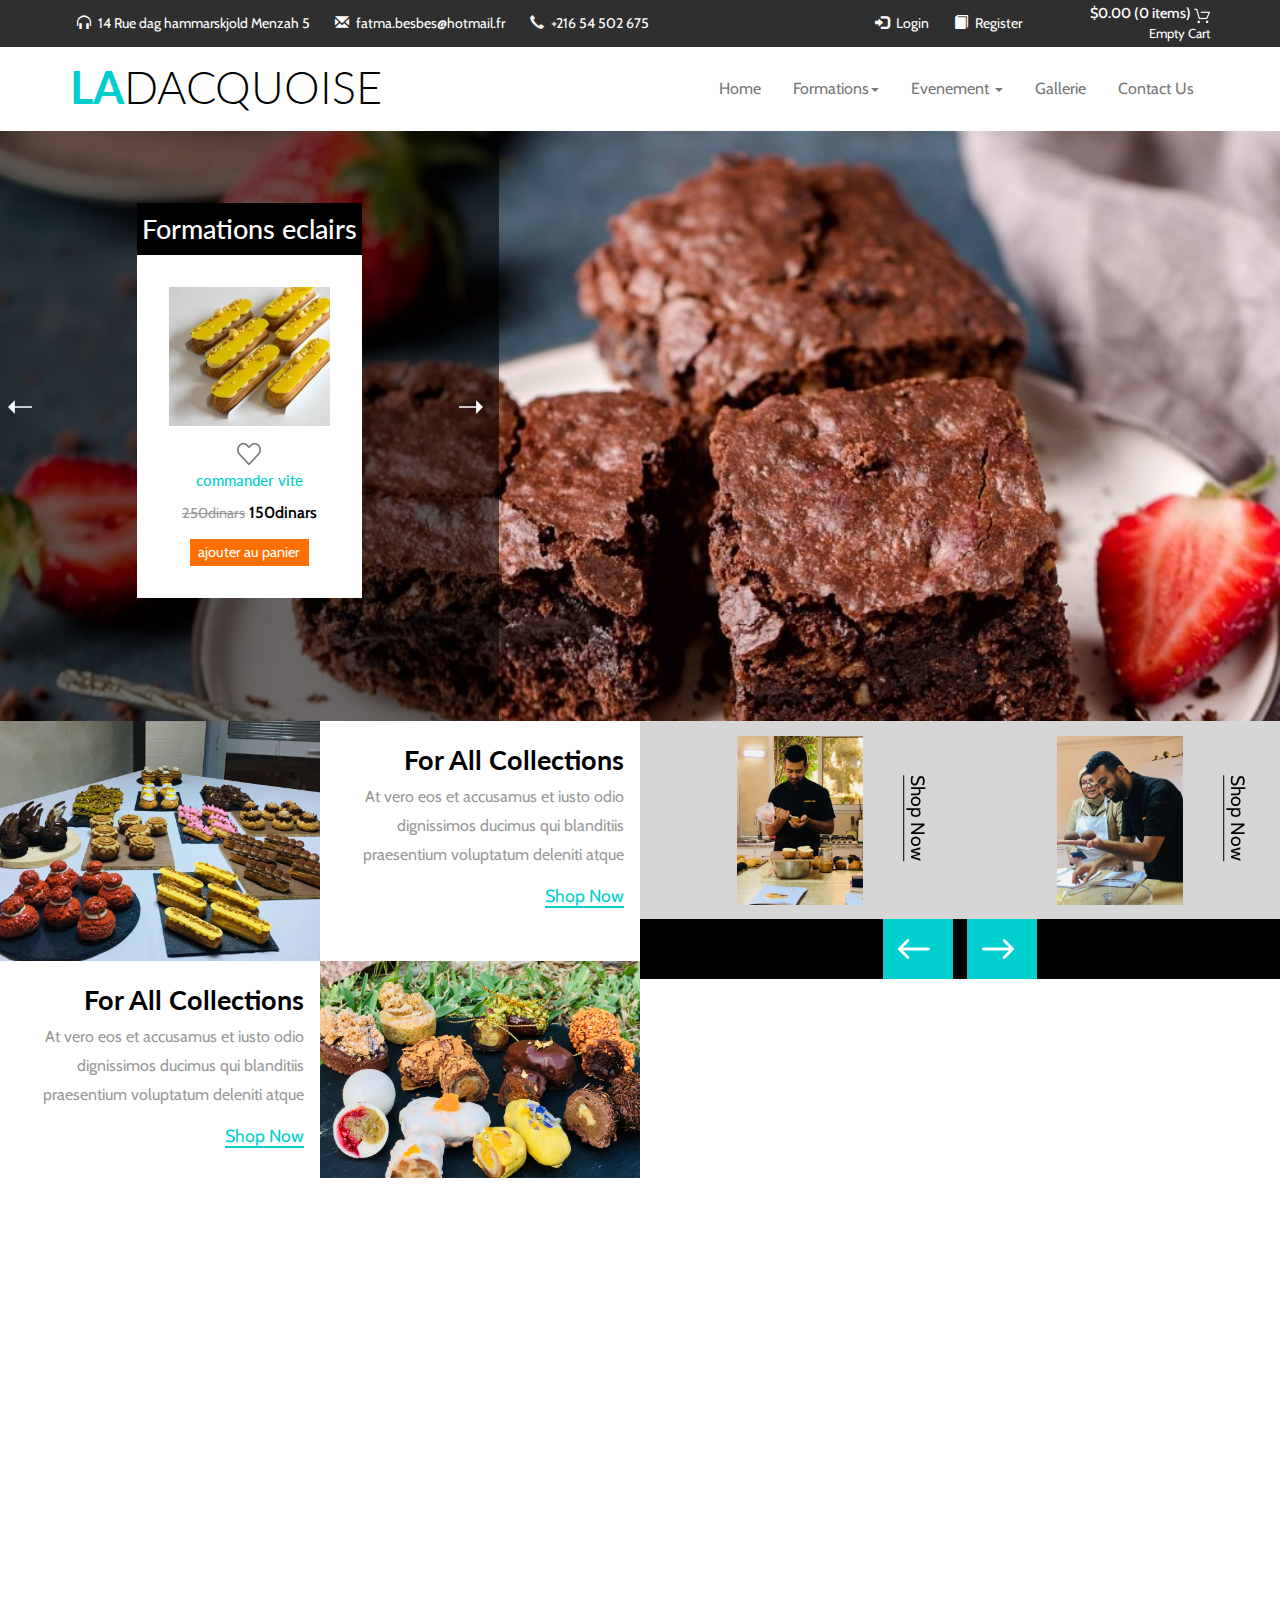
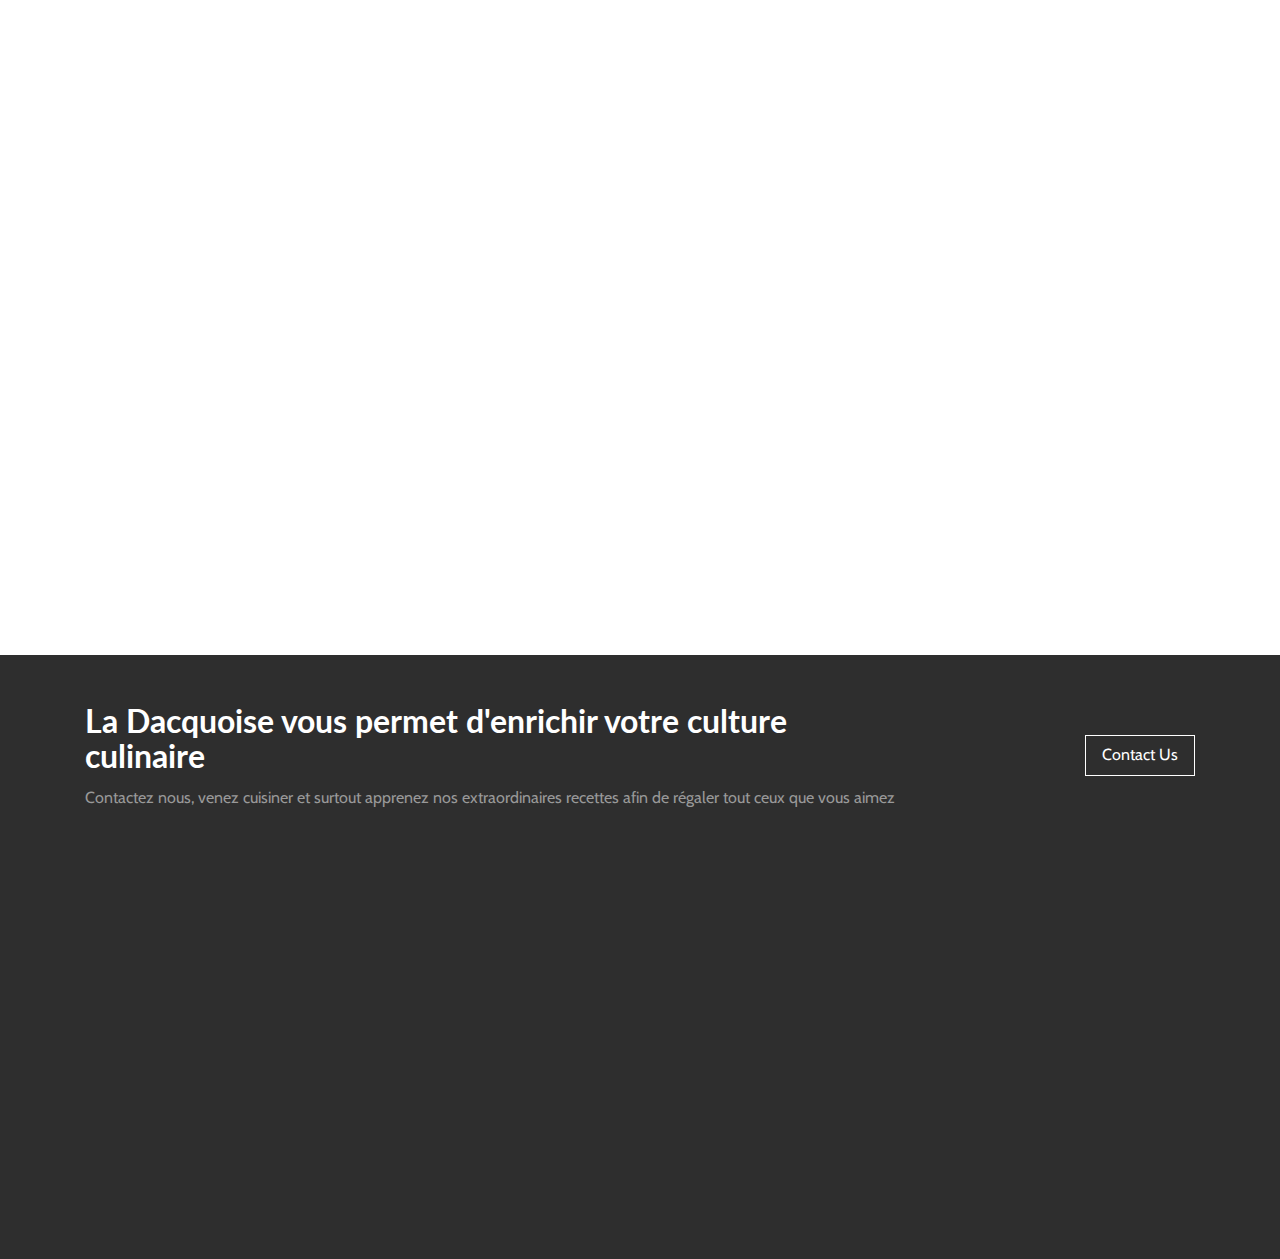
<file: views/index.html>
<!--
Author: W3layouts
Author URL: http://w3layouts.com
License: Creative Commons Attribution 3.0 Unported
License URL: http://creativecommons.org/licenses/by/3.0/
-->
<!DOCTYPE html>
<html>
<head>
<title>La Dacquoise|Home </title>
<!-- for-mobile-apps -->
<meta name="viewport" content="width=device-width, initial-scale=1">
<meta http-equiv="Content-Type" content="text/html; charset=utf-8" />
<meta name="keywords" content="Classic Style Responsive web template, Bootstrap Web Templates, Flat Web Templates, Android Compatible web template, 
Smartphone Compatible web template, free webdesigns for Nokia, Samsung, LG, SonyEricsson, Motorola web design" />
<script type="application/x-javascript"> addEventListener("load", function() { setTimeout(hideURLbar, 0); }, false);
		function hideURLbar(){ window.scrollTo(0,1); } </script>
<!-- //for-mobile-apps -->
<link href="css/bootstrap.css" rel="stylesheet" type="text/css" media="all" />
<link href="css/style.css" rel="stylesheet" type="text/css" media="all" />
<!-- js -->
<script src="js/jquery.min.js"></script>
<!-- //js -->
<!-- cart -->
<script src="js/simpleCart.min.js"></script>
<!-- cart -->
<!-- for bootstrap working -->
<script type="text/javascript" src="js/bootstrap-3.1.1.min.js"></script>
<!-- //for bootstrap working -->
<!-- animation-effect -->
<link href="css/animate.min.css" rel="stylesheet"> 
<script src="js/wow.min.js"></script>
<script>
 new WOW().init();
</script>
<!-- //animation-effect -->
<link href='//fonts.googleapis.com/css?family=Cabin:400,500,600,700' rel='stylesheet' type='text/css'>
<link href='//fonts.googleapis.com/css?family=Lato:400,100,300,700,900' rel='stylesheet' type='text/css'>
</head>
	
<body>
<!-- header -->
	<div class="header">
			<div class="header-grid">
					<div class="container">
				<div class="header-left animated wow fadeInLeft" data-wow-delay=".5s">
					<ul>
					<li><i class="glyphicon glyphicon-headphones"></i><a href="#">14 Rue dag hammarskjold Menzah 5</a></li>
						<li><i class="glyphicon glyphicon-envelope" ></i><a href="mailto:info@example.com">fatma.besbes@hotmail.fr</a></li>
						<li><i class="glyphicon glyphicon-earphone" ></i>+216 54 502 675</li>
						
					</ul>
				</div>
				<div class="header-right animated wow fadeInRight" data-wow-delay=".5s">
				<div class="header-right1 ">
					<ul>
		
						<li><i class="glyphicon glyphicon-log-in" ></i><a href="login.html">Login</a></li>
						<li><i class="glyphicon glyphicon-book" ></i><a href="register.html">Register</a></li>
					</ul>
				</div>
				<div class="header-right2">
					<div class="cart box_1">
						<a href="checkout.html">
							<h3> <div class="total">
								<span class="simpleCart_total"></span> (<span id="simpleCart_quantity" class="simpleCart_quantity"></span> items)</div>
								<img src="images/cart.png" alt="" />
							</h3>
						</a>
						<p><a href="javascript:;" class="simpleCart_empty">Empty Cart</a></p>
						<div class="clearfix"> </div>
					</div>	
				</div>
				<div class="clearfix"> </div>
				</div>
				<div class="clearfix"> </div>
			</div>
			</div>
			<div class="container">
			<div class="logo-nav">
				
					<nav class="navbar navbar-default">
					<!-- Brand and toggle get grouped for better mobile display -->
					<div class="navbar-header nav_2">
						<button type="button" class="navbar-toggle collapsed navbar-toggle1" data-toggle="collapse" data-target="#bs-megadropdown-tabs">
							<span class="sr-only">Toggle navigation</span>
							<span class="icon-bar"></span>
							<span class="icon-bar"></span>
							<span class="icon-bar"></span>
						</button>
						 <div class="navbar-brand logo-nav-left ">
			<h1 class="animated wow pulse" data-wow-delay=".5s"><a href="index.html">La<span>Dacquoise</span></a></h1>
						</div>

					</div> 
					<div class="collapse navbar-collapse" id="bs-megadropdown-tabs">
						<ul class="nav navbar-nav">
							<li ><a href="index.html" class="act">Home</a></li>	
							<!-- Mega Menu -->
							<li class="dropdown">
								<a href="#" class="dropdown-toggle" data-toggle="dropdown">Formations<b class="caret"></b></a>
								<ul class="dropdown-menu multi">
									<div class="row">
										<div class="col-sm-4">
											<ul class="multi-column-dropdown">
												<h6>cuisine francaise</h6>
												
												<li><a href="products.html">pain au chocolat</a></li>
												<li><a href="products.html">paris brest</a></li>
												<li><a href="products.html">eclair</a></li>
												<li><a href="products.html">macaron</a></li>
										
											</ul>
										</div>
										<div class="col-sm-4">
											<ul class="multi-column-dropdown">
												<h6>cuisine tunisienne</h6>
												<li><a href="products.html">baklawa</a></li>
												<li><a href="products.html">kaak warka</a></li>
												<li><a href="products.html">Grayba</a></li>
												<li><a href="products.html">laklouka</a></li>
												<li><a href="products.html">kaak louza</a></li>
												<li><a href="products.html">malfouf</a></li>

											</ul>
										</div>
										<div class="col-sm-4">
											<ul class="multi-column-dropdown">
												<h6>cuisine américaine</h6>
												<li><a href="products.html">cupcake</a></li>
												<li><a href="products.html">cheese cake</a></li>
												<li><a href="products.html">muffins</a></li>
												<li><a href="products.html">donuts</a></li>
												<li><a href="products.html">brownies</a></li>
												<li><a href="products.html">apple pie</a></li>

											</ul>
										</div>
										<div class="clearfix"></div>
									</div>
									<div class="row-top">
										<div class="col-sm-6 row1">
											<a href="products.html"><img src="images/me.jpg" alt="" class="img-responsive"></a>
										</div>
										<div class=" col-sm-6 row2">
											<a href="products.html"><img src="images/me1.jpg" alt="" class="img-responsive"></a>
										</div>
										<div class="clearfix"></div>
									</div>
								</ul>
							</li>
							<li class="dropdown">
								<a href="#" class="dropdown-toggle" data-toggle="dropdown">Evenement <b class="caret"></b></a>
								<ul class="dropdown-menu multi multi1">
									<div class="row">
										<div class="col-sm-4">
											<ul class="multi-column-dropdown">
												<h6>pour enfant</h6>
												
												<li><a href="choixevents.php">kids day:cookies</a></li>
												<li><a href="choixevents.php">kids day:crepe</a></li>
												<li><a href="choixevents.php">kids day:macaron</a></li>
												
										
											</ul>
										</div>
										<div class="col-sm-4">
											<ul class="multi-column-dropdown">
												<h6>pour amateur</h6>
												<li><a href="choixevents.php">amateurs:Chefs</a></li>
												<li><a href="choixevents.php">amateurs:major</a></li>
												<li><a href="choixevents.php">amateurs:To Pro</a></li>
												
											</ul>
										</div>
										<div class="col-sm-4">
											<ul class="multi-column-dropdown">
												<h6>pour professionnel</h6>
												<li><a href="choixevents.php">To The glory</a></li>
												<li><a href="choixevents.php">ultimate cuisine</a></li>
												<li><a href="choixevents.php">Pro:Master</a></li>
												

											</ul>
										</div>
										<div class="col-sm-4">
											<ul class="multi-column-dropdown">
												<h6>la liste des participants </h6>
												<li><a href="afficherlistefront.php">la liste</a></li>
												
											</ul>
										</div>
										<div class="col-sm-4">
											<ul class="multi-column-dropdown">
												<h6>la liste des jury </h6>
												<li><a href="afficherlistejuryfront.php">la liste des jury</a></li>

										<div class="clearfix"></div>
									</div>
									<div class="row-top">
										<div class="col-sm-6 row1">
											<a href="products1.html"><img src="images/me2.jpg" alt="" class="img-responsive"></a>
										</div>
										<div class=" col-sm-6 row2">
											<a href="products1.html"><img src="images/me3.jpg" alt="" class="img-responsive"></a>
										</div>
										<div class="clearfix"></div>
									</div>
								</ul>
							</li>
							
							<li><a href="codes.html"> Gallerie</a></li>
							<li><a href="contact.html">Contact Us</a></li>
						</ul>
					</div>
					</nav>
				</div>
				
		</div>
	</div>
<!-- //header -->


<!-- banner -->
	<div class="banner">
	
	
	<div class="banner-right">
					<ul id="flexiselDemo2">			
						<li><div class="banner-grid">
						<h2>Formations eclairs</h2>
						<div class="wome">
								<a href="single.html" ><img class="img-responsive" src="images/bi1.jpg" alt="" />
								</a>
								<div class="women simpleCart_shelfItem">
									<a href="#"><img src="images/ll.png" alt=""></a>
									<h6 ><a href="single.html">commander vite</a></h6>
									<p class="ba-price"><del>250dinars</del><em class="item_price">150dinars</em></p>
									<a href="#" data-text="Add To Cart" class="but-hover1 item_add">ajouter au panier</a>
								</div>							
								</div>							
							</div></li>
						<li><div class="banner-grid">
						<h2>Formations paris brest</h2>
						<div class="wome">
								<a href="single.html" ><img class="img-responsive" src="images/bi.jpg" alt="" />
								</a>	
								<div class="women simpleCart_shelfItem">
									<a href="#"><img src="images/ll.png" alt=""></a>
									<h6 ><a href="single.html">commander vite</a></h6>
									<p class="ba-price"><del>170dinars</del><em class="item_price">120dinars</em></p>
									<a href="#" data-text="Add To Cart" class="but-hover1 item_add">ajouter au panier</a>
								</div>						
								</div>						
							</div></li>
						<li><div class="banner-grid">
						<h2>formations pain au chocolat</h2>
						<div class="wome">
								<a href="single.html" ><img class="img-responsive" src="images/bi2.jpg" alt="" />
								</a>	
								<div class="women simpleCart_shelfItem">
									<a href="#"><img src="images/ll.png" alt=""></a>
									<h6 ><a href="single.html">commander vite</a></h6>
									<p class="ba-price"><del>150dinars</del><em class="item_price">100dinars</em></p>
									<a href="#" data-text="Add To Cart" class="but-hover1 item_add">ajouter au panier</a>
								</div>						
								</div>						
							</div></li>
						
					
					</ul>
					<script type="text/javascript">
		$(window).load(function() {
			$("#flexiselDemo2").flexisel({
				visibleItems: 1,
				animationSpeed: 1000,
				autoPlay: true,
				autoPlaySpeed: 5000,    		
				pauseOnHover: true,
				enableResponsiveBreakpoints: true,
		    	responsiveBreakpoints: { 
		    		portrait: { 
		    			changePoint:480,
		    			visibleItems: 1
		    		}, 
		    		landscape: { 
		    			changePoint:640,
		    			visibleItems: 1
		    		},
		    		tablet: { 
		    			changePoint:768,
		    			visibleItems: 1
		    		}
		    	}
		    });
		    
		});
	</script>
		<script type="text/javascript" src="js/jquery.flexisel.js"></script>

					</div>

				
				</div>

	</div>
<!-- //banner -->
<!--content-->
		<div class="content">
		<div class="content-head">
					
					<div class="col-md-6 col-m1 animated wow fadeInLeft" data-wow-delay=".1s">
						<div class="col-1">
						<div class="col-md-6 col-2">
							<a href="single.html"><img src="images/pi3.jpg" class="img-responsive" alt="">
							</a></div>
							<div class="col-md-6 col-p">
								<h5>For All Collections</h5>
								<p>At vero eos et accusamus et iusto odio dignissimos ducimus qui blanditiis
								praesentium voluptatum deleniti atque</p>
								<a href="single.html" class="shop" data-hover="Shop Now">Shop Now</a>
							</div>
							<div class="clearfix"> </div>
						</div>
						<div class="col-1">
						<div class="col-md-6 col-p">
								<h5>For All Collections</h5>
								<p>At vero eos et accusamus et iusto odio dignissimos ducimus qui blanditiis
								praesentium voluptatum deleniti atque</p>
								<a href="single.html" class="shop" data-hover="Shop Now">Shop Now</a>
							</div>
						<div class="col-md-6 col-2">
							<a href="single.html"><img src="images/pi.jpg" class="img-responsive" alt="">
							</a></div>
							<div class="clearfix"> </div>
						</div>
						</div>
					
					<div class="col-md-6 col-m2 animated wow fadeInRight" data-wow-delay=".1s">
					
						<!---->
						 <!-- requried-jsfiles-for owl -->
							<link href="css/owl.carousel.css" rel="stylesheet">
							    <script src="js/owl.carousel.js"></script>
							        <script>
									    $(document).ready(function() {
									      $("#owl-demo").owlCarousel({
									        items : 2,
									        lazyLoad : false,
									        autoPlay : true,
									        navigation : true,
									        navigationText :  true,
									        pagination : false,
									      });
									    });
									  </script>
							 <!-- //requried-jsfiles-for owl -->
							 <!-- start content_slider -->
						       <div id="owl-demo" class="owl-carousel">
					                <div class="item">					                	 
										  
											<a href="single.html"><img class="img-responsive" src="images/bb1.jpg" alt="" /></a>  
											<a href="single.html" class="shop-2" >Shop Now</a>
								
					                </div>
									<div class="item">					                	  
										
											<a href="single.html"><img class="img-responsive" src="images/bb.jpg" alt="" /></a>  
											<a href="single.html" class="shop-2">Shop Now</a>									
																		
					                </div>
									
									<div class="item">					                	 
									
											<a href="single.html"><img class="img-responsive" src="images/bb2.jpg" alt="" /> </a> 
											<a href="single.html" class="shop-2">Shop Now</a>									
																			
					                </div>
									<div class="item">					                	  
										
											<a href="single.html"><img class="img-responsive" src="images/bb3.jpg" alt="" /></a>  
											<a href="single.html" class="shop-2">Shop Now</a>									
																		
					                </div>
							</div>
					   </div>
					   <div class="clearfix"></div>
			</div>	
					</div>
				
			<!---->
			
				<div class="content-top">
					<div class="col-md-5 col-md1 animated wow fadeInLeft" data-wow-delay=".1s">
						<div class="col-3">
							<a href="single.html"><img src="images/pi1.jpg" class="img-responsive " alt="">
							<div class="col-pic">	
								<h5> Women's Wear</h5>
								<p>At vero eos et accusamus et</p>
							</div></a>
						</div>
						
					</div>
					<div class="col-md-7 col-md2 animated wow fadeInRight" data-wow-delay=".1s">
						<div class="col-sm-4 item-grid simpleCart_shelfItem">
							<div class="grid-pro">
								<div  class=" grid-product " >
									<figure>		
										<a href="single.html">
											<div class="grid-img">
												<img  src="images/pr1.jpg" class="img-responsive" alt="">
											</div>
											<div class="grid-img">
												<img  src="images/pr.jpg" class="img-responsive"  alt="">
											</div>			
										</a>		
									</figure>	
								</div>
								<div class="women">
									<a href="#"><img src="images/ll.png" alt=""></a>
									<h6><a href="single.html">Sed ut perspiciatis unde</a></h6>
									<p ><del>$100.00</del><em class="item_price">$70.00</em></p>
									<a href="#" data-text="Add To Cart" class="but-hover1 item_add">Add To Cart</a>
								</div>
							</div>
						</div>
				
						<div class="col-sm-4 item-grid simpleCart_shelfItem">
							<div class="grid-pro">
								<div  class=" grid-product " >
									<figure>		
										<a href="single.html">
											<div class="grid-img">
												<img  src="images/pr3.jpg" class="img-responsive" alt="">
											</div>
											<div class="grid-img">
												<img  src="images/pr2.jpg" class="img-responsive"  alt="">
											</div>			
										</a>		
									</figure>	
								</div>
								<div class="women">
									<a href="#"><img src="images/ll.png" alt=""></a>
									<h6><a href="single.html">Sed ut perspiciatis unde</a></h6>
									<p ><del>$100.00</del><em class="item_price">$70.00</em></p>
									<a href="#" data-text="Add To Cart" class="but-hover1 item_add">Add To Cart</a>
								</div>
							</div>
						</div>
						<div class="col-sm-4 item-grid simpleCart_shelfItem">
						<div class="grid-pro">
								<div  class=" grid-product " >
									<figure>		
										<a href="single.html">
											<div class="grid-img">
												<img  src="images/pr5.jpg" class="img-responsive" alt="">
											</div>
											<div class="grid-img">
												<img  src="images/pr4.jpg" class="img-responsive"  alt="">
											</div>			
										</a>		
									</figure>	
								</div>
								<div class="women">
									<a href="#"><img src="images/ll.png" alt=""></a>
									<h6><a href="single.html">Sed ut perspiciatis unde</a></h6>
									<p ><del>$100.00</del><em class="item_price">$70.00</em></p>
									<a href="#" data-text="Add To Cart" class="but-hover1 item_add">Add To Cart</a>
								</div>
							</div>
						</div>
					<div class="clearfix"></div>
					</div>
					<div class="clearfix"></div>
				</div>
				<!----->
				<!---->
				<div class="content-top">
					
					<div class="col-md-7 col-md2 animated wow fadeInLeft" data-wow-delay=".1s">
						<div class="col-sm-4 item-grid simpleCart_shelfItem">
							<div class="grid-pro">
								<div  class=" grid-product " >
									<figure>		
										<a href="single.html">
											<div class="grid-img">
												<img  src="imagesevents/1.jpg" class="img-responsive" alt="">
											</div>
											<div class="grid-img">
												<img  src="imagesevents/2.jpg" class="img-responsive"  alt="">
											</div>			
										</a>		
									</figure>	
								</div>
								<div class="women">
									<a href="#"><img src="images/ll.png" alt=""></a>
									<h6><a href="single.html">Sed ut perspiciatis unde</a></h6>
									<p ><del>$100.00</del><em class="item_price">$70.00</em></p>
									<a href="#" data-text="Add To Cart" class="but-hover1 item_add">Add To Cart</a>
								</div>
							</div>
							
						</div>
				
						<div class="col-sm-4 item-grid simpleCart_shelfItem">
							<div class="grid-pro">
								<div  class=" grid-product " >
									<figure>		
										<a href="single.html">
											<div class="grid-img">
												<img  src="images/pr9.jpg" class="img-responsive" alt="">
											</div>
											<div class="grid-img">
												<img  src="images/pr8.jpg" class="img-responsive"  alt="">
											</div>			
										</a>		
									</figure>	
								</div>
								<div class="women">
									<a href="#"><img src="images/ll.png" alt=""></a>
									<h6><a href="single.html">Sed ut perspiciatis unde</a></h6>
									<p ><del>$100.00</del><em class="item_price">$70.00</em></p>
									<a href="#" data-text="Add To Cart" class="but-hover1 item_add">Add To Cart</a>
								</div>
							</div>
						</div>
						<div class="col-sm-4 item-grid simpleCart_shelfItem">
						<div class="grid-pro">
								<div  class=" grid-product " >
									<figure>		
										<a href="single.html">
											<div class="grid-img">
												<img  src="images/pr10.jpg" class="img-responsive" alt="">
											</div>
											<div class="grid-img">
												<img  src="images/pr11.jpg" class="img-responsive"  alt="">
											</div>			
										</a>		
									</figure>	
								</div>
								<div class="women">
									<a href="#"><img src="images/ll.png" alt=""></a>
									<h6><a href="single.html">Sed ut perspiciatis unde</a></h6>
									<p ><del>$100.00</del><em class="item_price">$70.00</em></p>
									<a href="#" data-text="Add To Cart" class="but-hover1 item_add">Add To Cart</a>
								</div>
							</div>
						</div>
					<div class="clearfix"></div>
					</div>
					<div class="col-md-5 col-md1 animated wow fadeInRight" data-wow-delay=".1s">
						<div class="col-3">
							<a href="single.html"><img src="images/pi2.jpg" class="img-responsive " alt="">
							<div class="col-pic">
								<h5> Men's Wear</h5>
								<p>At vero eos et accusamus et</p>
							</div></a>
						</div>
						
					</div>
					<div class="clearfix"></div>
				</div>
			
				<!--products-->
<div class="social animated wow fadeInDown" data-wow-delay=".1s">
	<div class="container">
		<div class="col-sm-3 social-ic">
			<a href="#">FACEBOOK</a>
		</div>
		<div class="col-sm-3 social-ic">
			<a href="#">TWITTER</a>
		</div>
		<div class="col-sm-3 social-ic">
			<a href="#">GOOGLE+</a>
		</div>
		<div class="col-sm-3 social-ic">
			<a href="#">PINTEREST</a>
		</div>
	<div class="clearfix"></div>
	</div>
</div>

<!-- footer -->
	<div class="footer">
		<div class="container">
		<div class="footer-top">
		<div class="col-md-9 footer-top1">
		<h4>La Dacquoise vous permet d'enrichir votre culture culinaire </h4>
		<p> Contactez nous, venez cuisiner et surtout apprenez nos extraordinaires recettes afin de régaler tout ceux que vous aimez</p>
		</div>
		<div class="col-md-3 footer-top2">
		<a href="contact.html">Contact Us</a>
		</div>
		<div class="clearfix"> </div>
		</div>
			<div class="footer-grids">
				<div class="col-md-4 footer-grid animated wow fadeInLeft" data-wow-delay=".5s">
					<h3>About Us :</h3>
					<p>La Dacquoise est un centre de formation dans le domaine de la pâtisserie: spécialités tunisiennes, européennes et de nombreuses autres spécialités régionales et internationales. Il est situé à El Menzah V. Quel que soit votre âge, ces cours sont destinés à ceux qui s'intéressent au domaine de la cuisine et aiment cuisiner</p>
				</div>
				<div class="col-md-4 footer-grid animated wow fadeInLeft" data-wow-delay=".6s">
					<h3>Contact Info</h3>
					<ul>
						<li><i class="glyphicon glyphicon-map-marker" ></i> 14, Rue dag hammarskjold El Menzah 5 <span>Tunis.</span></li>
						<li class="foot-mid"><i class="glyphicon glyphicon-envelope" ></i><a href="mailto:info@example.com">fatma.besbes@hotmail.fr</a></li>
						<li><i class="glyphicon glyphicon-earphone" ></i>+216 54 502 675</li>
					</ul>
				</div>
				<div class="col-md-4 footer-grid animated wow fadeInLeft" data-wow-delay=".7s">
				<h3>Sign up for newsletter </h3>
				<form>
					<input type="text" placeholder="Email"  required="">
					<input type="submit" value="Submit">
				</form>
			
				</div>
			
				<div class="clearfix"> </div>
			</div>
			
			<div class="copy-right animated wow fadeInUp" data-wow-delay=".5s">
				<p>© 2019 La Dacquoise. All rights reserved | Design by  <a href="http://w3layouts.com/">ENEMY</a></p>
			</div>
		</div>
	</div>
<!-- //footer -->


</body>
</html>
</file>
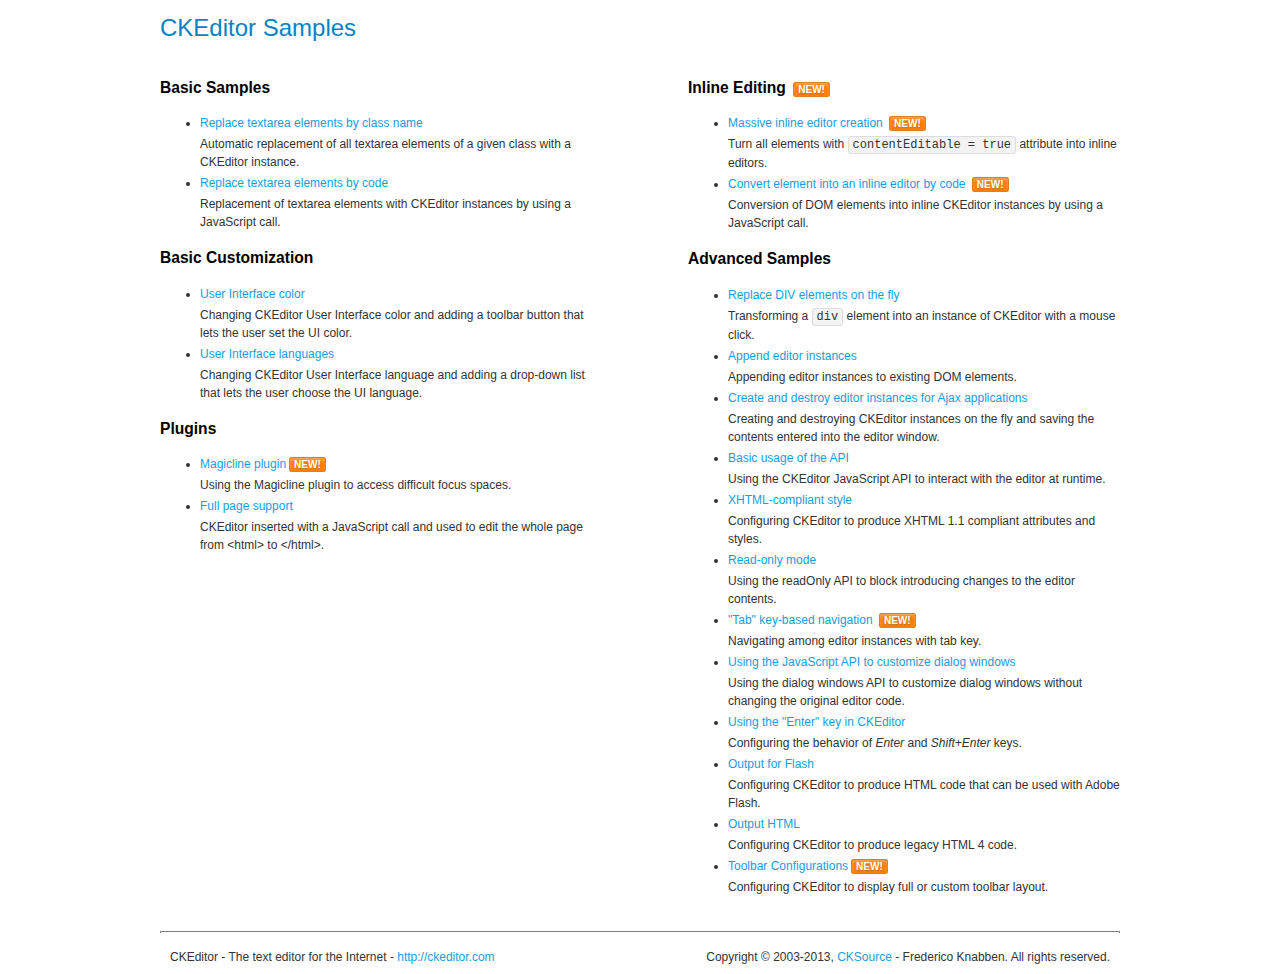
<file: views/back/view/assets/ckeditor/samples/index.html>
<!DOCTYPE html>
<!--
Copyright (c) 2003-2013, CKSource - Frederico Knabben. All rights reserved.
For licensing, see LICENSE.html or http://ckeditor.com/license
-->
<html>
<head>
	<title>CKEditor Samples</title>
	<meta charset="utf-8">
	<link rel="stylesheet" href="sample.css">
</head>
<body>
	<h1 class="samples">
		CKEditor Samples
	</h1>
	<div class="twoColumns">
		<div class="twoColumnsLeft">
			<h2 class="samples">
				Basic Samples
			</h2>
			<dl class="samples">
				<dt><a class="samples" href="replacebyclass.html">Replace textarea elements by class name</a></dt>
				<dd>Automatic replacement of all textarea elements of a given class with a CKEditor instance.</dd>

				<dt><a class="samples" href="replacebycode.html">Replace textarea elements by code</a></dt>
				<dd>Replacement of textarea elements with CKEditor instances by using a JavaScript call.</dd>
			</dl>

			<h2 class="samples">
				Basic Customization
			</h2>
			<dl class="samples">
				<dt><a class="samples" href="uicolor.html">User Interface color</a></dt>
				<dd>Changing CKEditor User Interface color and adding a toolbar button that lets the user set the UI color.</dd>

				<dt><a class="samples" href="uilanguages.html">User Interface languages</a></dt>
				<dd>Changing CKEditor User Interface language and adding a drop-down list that lets the user choose the UI language.</dd>
			</dl>


			<h2 class="samples">Plugins</h2>
<dl class="samples">
<dt><a class="samples" href="plugins/magicline/magicline.html">Magicline plugin</a><span class="new">New!</span></dt>
<dd>Using the Magicline plugin to access difficult focus spaces.</dd>

<dt><a class="samples" href="plugins/wysiwygarea/fullpage.html">Full page support</a></dt>
<dd>CKEditor inserted with a JavaScript call and used to edit the whole page from &lt;html&gt; to &lt;/html&gt;.</dd>
</dl>
		</div>
		<div class="twoColumnsRight">
			<h2 class="samples">
				Inline Editing <span class="new">New!</span>
			</h2>
			<dl class="samples">
				<dt><a class="samples" href="inlineall.html">Massive inline editor creation</a> <span class="new">New!</span></dt>
				<dd>Turn all elements with <code>contentEditable = true</code> attribute into inline editors.</dd>

				<dt><a class="samples" href="inlinebycode.html">Convert element into an inline editor by code</a> <span class="new">New!</span></dt>
				<dd>Conversion of DOM elements into inline CKEditor instances by using a JavaScript call.</dd>

				
			</dl>

			<h2 class="samples">
				Advanced Samples
			</h2>
			<dl class="samples">
				<dt><a class="samples" href="divreplace.html">Replace DIV elements on the fly</a></dt>
				<dd>Transforming a <code>div</code> element into an instance of CKEditor with a mouse click.</dd>

				<dt><a class="samples" href="appendto.html">Append editor instances</a></dt>
				<dd>Appending editor instances to existing DOM elements.</dd>

				<dt><a class="samples" href="ajax.html">Create and destroy editor instances for Ajax applications</a></dt>
				<dd>Creating and destroying CKEditor instances on the fly and saving the contents entered into the editor window.</dd>

				<dt><a class="samples" href="api.html">Basic usage of the API</a></dt>
				<dd>Using the CKEditor JavaScript API to interact with the editor at runtime.</dd>

				<dt><a class="samples" href="xhtmlstyle.html">XHTML-compliant style</a></dt>
				<dd>Configuring CKEditor to produce XHTML 1.1 compliant attributes and styles.</dd>

				<dt><a class="samples" href="readonly.html">Read-only mode</a></dt>
				<dd>Using the readOnly API to block introducing changes to the editor contents.</dd>

				<dt><a class="samples" href="tabindex.html">"Tab" key-based navigation</a> <span class="new">New!</span></dt>
				<dd>Navigating among editor instances with tab key.</dd>


				
<dt><a class="samples" href="plugins/dialog/dialog.html">Using the JavaScript API to customize dialog windows</a></dt>
<dd>Using the dialog windows API to customize dialog windows without changing the original editor code.</dd>

<dt><a class="samples" href="plugins/enterkey/enterkey.html">Using the &quot;Enter&quot; key in CKEditor</a></dt>
<dd>Configuring the behavior of <em>Enter</em> and <em>Shift+Enter</em> keys.</dd>

<dt><a class="samples" href="plugins/htmlwriter/outputforflash.html">Output for Flash</a></dt>
<dd>Configuring CKEditor to produce HTML code that can be used with Adobe Flash.</dd>

<dt><a class="samples" href="plugins/htmlwriter/outputhtml.html">Output HTML</a></dt>
<dd>Configuring CKEditor to produce legacy HTML 4 code.</dd>

<dt><a class="samples" href="plugins/toolbar/toolbar.html">Toolbar Configurations</a><span class="new">New!</span></dt>
<dd>Configuring CKEditor to display full or custom toolbar layout.</dd>

			</dl>
		</div>
	</div>
	<div id="footer">
		<hr>
		<p>
			CKEditor - The text editor for the Internet - <a class="samples" href="http://ckeditor.com/">http://ckeditor.com</a>
		</p>
		<p id="copy">
			Copyright &copy; 2003-2013, <a class="samples" href="http://cksource.com/">CKSource</a> - Frederico Knabben. All rights reserved.
		</p>
	</div>
</body>
</html>
</file>
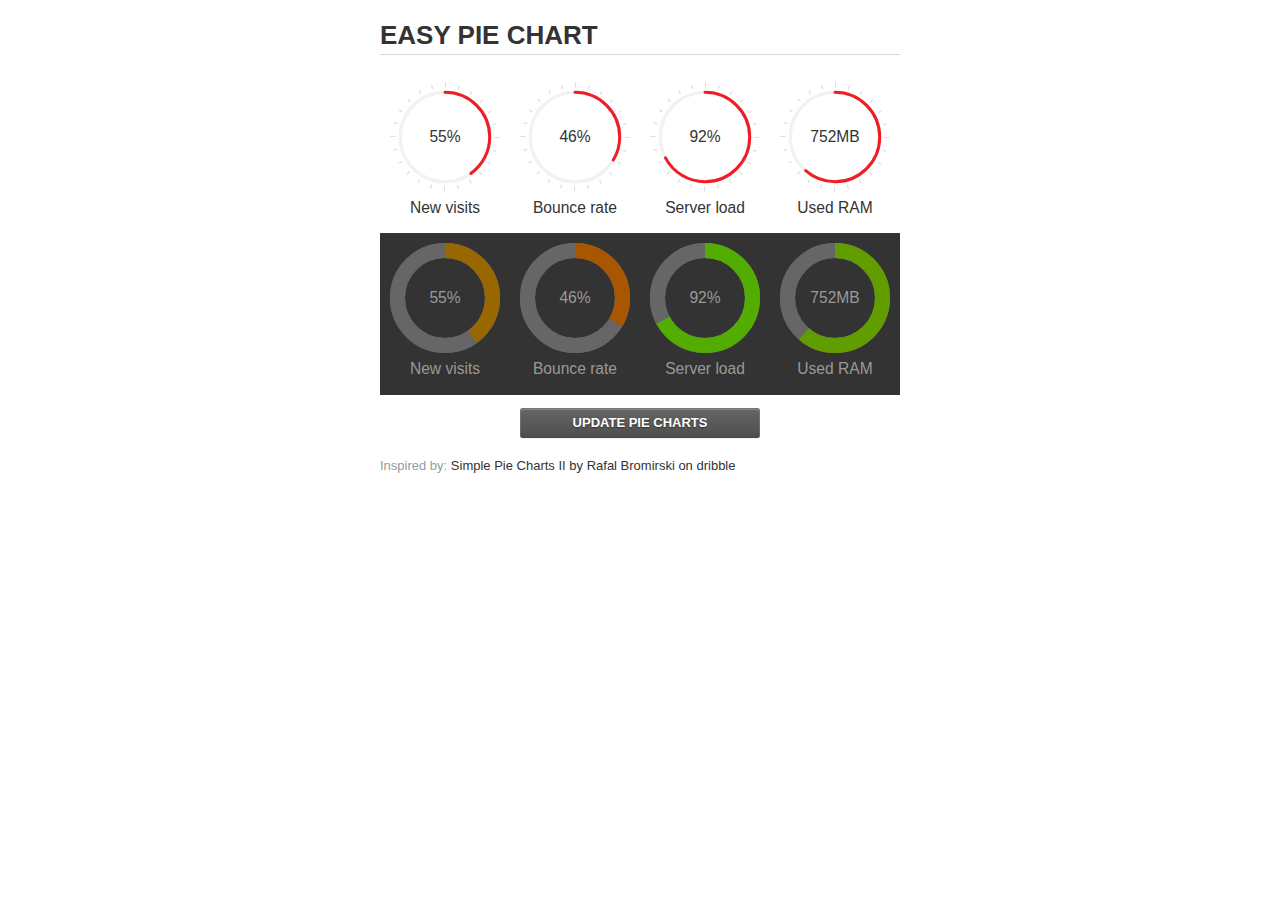
<file: views/back/view/assets/jquery-easy-pie-chart/examples/index.html>
<!doctype html>
<html>
    <head>
        <meta charset="utf-8">
        <title>Easy Pie Chart</title>
        <script type="text/javascript" src="https://ajax.googleapis.com/ajax/libs/jquery/1.7.2/jquery.min.js"></script>
        <script type="text/javascript" src="http://html5shiv.googlecode.com/svn/trunk/html5.js"></script>
        <script type="text/javascript" src="excanvas.js"></script>
        <script type="text/javascript" src="../jquery.easy-pie-chart.js"></script>

        <link rel="stylesheet" type="text/css" href="style.css" media="screen">
        <link rel="stylesheet" type="text/css" href="../jquery.easy-pie-chart.css" media="screen">

        <meta name="viewport" content="width=device-width, initial-scale=1.0">

        <script type="text/javascript">
            var initPieChart = function() {
                $('.percentage').easyPieChart({
                    animate: 1000
                });
                $('.percentage-light').easyPieChart({
                    barColor: function(percent) {
                        percent /= 100;
                        return "rgb(" + Math.round(255 * (1-percent)) + ", " + Math.round(255 * percent) + ", 0)";
                    },
                    trackColor: '#666',
                    scaleColor: false,
                    lineCap: 'butt',
                    lineWidth: 15,
                    animate: 1000
                });

                $('.updateEasyPieChart').on('click', function(e) {
                  e.preventDefault();
                  $('.percentage, .percentage-light').each(function() {
                    var newValue = Math.round(100*Math.random());
                    $(this).data('easyPieChart').update(newValue);
                    $('span', this).text(newValue);
                  });
                });
            };
        </script>
    </head>
    <body onload="initPieChart();">
        <div class="container">
            <h1>EASY PIE CHART</h1>
            <div class="chart">
                <div class="percentage success" data-percent="55"><span>55</span>%</div>
                <div class="label">New visits</div>
            </div>
            <div class="chart">
                <div class="percentage" data-percent="46"><span>46</span>%</div>
                <div class="label">Bounce rate</div>
            </div>
            <div class="chart">
                <div class="percentage" data-percent="92"><span>92</span>%</div>
                <div class="label">Server load</div>
            </div>
            <div class="chart">
                <div class="percentage" data-percent="84"><span>752</span>MB</div>
                <div class="label">Used RAM</div>
            </div>
            <div style="clear:both;"></div>
            <div class="dark">
                <div class="chart">
                    <div id="sparkline_bar" class="percentage-light" data-percent="55"><span>55</span>%</div>
                    <div class="label">New visits</div>
                </div>
                <div class="chart">
                    <div id="sparkline_bar" class="percentage-light" data-percent="46"><span>46</span>%</div>
                    <div class="label">Bounce rate</div>
                </div>
                <div class="chart">
                    <div class="percentage-light" data-percent="92"><span>92</span>%</div>
                    <div class="label">Server load</div>
                </div>
                <div class="chart">
                    <div class="percentage-light" data-percent="84"><span>752</span>MB</div>
                    <div class="label">Used RAM</div>
                </div>
                <div style="clear:both;"></div>
            </div>

            <p><a href="#" class="button updateEasyPieChart">Update pie charts</a></p>

            <p class="credits">Inspired by: <a href="http://drbl.in/ezuc" target="_blank">Simple Pie Charts II by Rafal Bromirski on dribble</a></p>
        </div>
    </body>
</html>
</file>
<file: views/css/style.css>
/*--
Author: W3layouts
Author URL: http://w3layouts.com
License: Creative Commons Attribution 3.0 Unported
License URL: http://creativecommons.org/licenses/by/3.0/
--*/
html, body{
    font-size: 100%;
	background:	#fff;
	font-family: 'Cabin', sans-serif;
}
p{
	margin:0;
}
h1,h2,h3,h4,h5,h6{
	margin:0;
}
ul,label{
	margin:0;
	padding:0;
}
 a{
	transition:.5s ease-in-out;
	-webkit-transition:.5s ease-in-out;
	-moz-transition:.5s ease-in-out;
	-o-transition:.5s ease-in-out;
	-ms-transition:.5s ease-in-out;
}
/*-- header --*/
.header-grid{
	padding:0.3em 0;
	background: #2f2f2f;
	/*-
	border-bottom:1px solid #DEDEDE;
	-*/
}
.logo-nav{
	padding:1em 0;
}
.header-left{
	float:left;
	margin-top: 7px;
}
.header-left ul li,.header-right ul li{
	display:inline-block;
	font-size:14px;
	color:#fff;
	margin: 0 1em;
}
.header-left ul li i,.header-right ul li i{
	left:-.5em;
}
.header-left ul li a,.header-right ul li a{
	text-decoration:none;
	color:#fff;
}
.header-left ul li a:hover,.header-right ul li a:hover{
	color:#FF7000;
}
.header-right1{
	float:left;
	margin-top: 7px;
}
.header-right2{
	float:right;
}
.header-right {
    float: right;
	width: 30%;
}
.logo-nav-left {
    padding: 0;
	height:auto;
}
.logo-nav-left h1 {
	font-size:2.5em;
   text-transform: uppercase;
    font-family: 'Lato', sans-serif;
    font-weight: 700;
}
.logo-nav-left h1 a{
	
	    color:#01CFCF;
    text-decoration: none;
    
}
.logo-nav-left h1 a span{
    color: #000;
	font-weight: 300;
}

.logo-nav-left1 ul li a{
	font-size:1em;
    color: #222;
    text-decoration: none;
	padding: 0;
    margin: 0 1em;
}
.logo-nav-left1 ul li.active a.act{
	color:#01CFCF !important;
}
ul.nav.navbar-nav {
    float: right;
}
ul.nav.navbar-nav  li a{
   padding:0;
   margin:1em;
}
.navbar-default .navbar-nav > .active > a, .navbar-default .navbar-nav > .active > a:hover, 
.navbar-default .navbar-nav > .active > a:focus {
    color: #01CFCF;
}
/*----*/
.box_1 {
  float: right;
}
.box_1 h3 {
  color:#fff;
  font-size: 0.9em;
  margin: 0;
}
.total {
  display: inline-block;
  vertical-align: middle;
}
.box_1 a img {
  margin: 3px 0 0 0px;
}
.box_1 p {
	margin: 0;
    color: #fff;
    font-size: 14px;
}
a.simpleCart_empty {
	color:#fff;
    font-size: 13px;
    text-decoration: none;
    text-align: right;
    display: block;
}
.multi-column-dropdown li a {
    color: #999 !important;
}
.navbar-default .navbar-nav > .active > a, .navbar-default .navbar-nav > .active > a:hover, .navbar-default .navbar-nav > .active > a:focus {
    background-color: transparent;
}
.navbar-default .navbar-collapse, .navbar-default .navbar-form {
    border: none;
}
.nav .open > a{
    color: #01CFCF;
}
.navbar-default {
    background: none;
    border: none;
}
.navbar-collapse {
    padding: 0;
}
ul.multi-column-dropdown h6 {
    font-size: 1.5em;
    color:#222222;
    margin: 0 0 1em;
    padding-bottom: 1em;
    border-bottom: 1px solid #E4E4E4;
    text-transform: capitalize;
}
.multi-column-dropdown li {
    list-style-type: none;
    margin: 7px 0;
}
.multi-column-dropdown li a {
    display: block;
    clear: both;
    line-height: 1.428571429;
    color: #999 !important;
    white-space: normal;
	font-weight:500 !important;
}
.multi-column-dropdown li a:hover {
    color: #FF7000 !important;
}
.dropdown-menu.multi {
    min-width: 700px;
    padding: 30px 30px;
}
.nav .open > a, .nav .open > a:hover, .nav .open > a:focus {
    background: none;
    border: none;
}
.navbar-default .navbar-nav > .open > a, .navbar-default .navbar-nav > .open > a:hover, .navbar-default .navbar-nav > .open > a:focus {
    background-color: transparent;
}
.nav > li > a:hover {
    background: none;
	color:#01CFCF !important;
}

.navbar {
    min-height: auto;
    margin-bottom: 0px;
}
.dropdown-menu {
    top: 131%;
    left: -159%;
}
.multi1{
	left: -330%;
}
.row1 {
    padding-left: 0;
	padding-right:7px;
}
.row2{
	padding-right: 0;
	padding-left:7px;
}
.row-top {
    margin-top: 1em;
}
/*-- //header --*/
/*-- banner section --*/
#slideshow-controller {
  position: absolute;
  bottom: 10px;
  left: 45%;
}
#slideshow-banner ul { 
	position: relative; 
}
#slideshow-banner ul .slideshow-item { 
	position: absolute; 
}
#controller-left {
  position: absolute;
  left: 2%;
  top: 45%;
  cursor: pointer;
}
#controller-right {
  position: absolute;
  right: 2%;
  top: 45%;
  cursor: pointer;
}
.controller-item {
  display: inline-block;
  width: 10px;
  height: 10px;
  background: #f00;
  margin-right: 10px;
  border-radius: 10px;
  opacity: 0.5;
  cursor: pointer;
}
.controller-item-hover {
  opacity: 1;
  background: #ccc;
  transform: rotateX(360deg);
  transition: transform 2s;
}
.slideshow-transform {
  transform: scale(1.5, 1.5);
  transition: transform 5s;
}
* 	{ 
	margin:0; 
	padding:0; 
}
div#slideshow-banner { 
	height:500px; 
	width:100%; 
	overflow:hidden; 
	position:relative; 
	margin:0px auto; 
}
div#slideshow-banner ul ,div#slideshow-banner ul li { 
	width:100%; 
	height:100%; 
}
div#slideshow-banner ul li img{
	width:100%;
	height:100%;
} 
ul li {
	list-style-type:none;
}
/*-- /banner section --*/
#flexiselDemo1 ,#flexiselDemo2{
	display: none;
}
.nbs-flexisel-container {
	position: relative;
	max-width: 100%;
}
.nbs-flexisel-ul {
	position: relative;
	width: 9999px;
	list-style-type: none;
	text-align:center;
}
.nbs-flexisel-inner {
	overflow: hidden;
	width:90%;
	margin: 0 auto;
}
.nbs-flexisel-item {
	float: left;
	position: relative;
	line-height: 0px;
}
.nbs-flexisel-item > img {
	cursor: pointer;
	position: relative;	
}
/*---- Navigation ---*/
.nbs-flexisel-nav-left, .nbs-flexisel-nav-right {
	width:40px;
	height:40px;
	position: absolute;
	cursor: pointer;
	z-index: 100;
}
.nbs-flexisel-nav-left {
	left: 8px;
	background: url(../images/ar.png) no-repeat 0px 0px ;
}
.nbs-flexisel-nav-right {
	right: 0px;
	background: url(../images/ar1.png) no-repeat 0px 0px;
}
.banner-right {
        width: 39%;
    background: rgba(0, 0, 0, 0.59);
    height: auto;
    min-height: 590px;
}
.banner-grid{
	background:#fff;
	width:50%;
	margin:4.5em auto;
}
.banner-grid h2{
	background:#000;
	padding:0.4em 0;
	color:#fff;
	font-size:1.7em;
	font-family: 'Lato', sans-serif;
}
.wome{
	padding:2em ;
}
/*-- /banner section --*/

.banner{
    min-height: 590px;
    background:  url(../images/15.jpg) no-repeat;
	width:100%;
	background-size:cover;
}
.ba-price{
	line-height:1.3em ;
}

/*--content--*/
.col-pic{
	position:absolute;
	top:0;
	background:rgba(0, 0, 0, 0.42);
	width:100%;
	height:100%;
	text-align:center;
	padding-top: 13.5em;
}
.col-pic p{
	color:#fff;
	font-size:1.1em;
}
.col-pic h5{
	color: #01CFCF;
    font-size: 3em;
    font-family: 'Lato', sans-serif;
}

/*--//--*/
.col-m1 {
    padding: 0;
}
.col-2 {
    padding: 0;
}
.col-m2 {
    padding: 0;
    background: #D6D6D6;
}
.col-p {
    padding:2.9em 2em;
	text-align:right;
}
.col-p h5{
	color:#000;
	font-size:2.2em;
    font-family: 'Lato', sans-serif;
    font-weight: 700;	
}
.col-p p{
	color:#999;
	font-size:1em;
    line-height: 1.8em;
    margin: 0.5em 0 1em;	
}

a.shop {
  position: relative;
  overflow: hidden;
  color: #01CFCF;
  text-decoration: none;
  border-bottom: 2px solid #01CFCF;
  font-weight: normal;
  line-height: normal;
  font-size: 1.1em;
    text-decoration: none;
}
a.shop:before {
  -moz-transition: max-width 0.2s ease-out;
  -o-transition: max-width 0.2s ease-out;
  -webkit-transition: max-width 0.2s ease-out;
  transition: max-width 0.2s ease-out;
  content: attr(data-hover);
  position: absolute;
  top: 0;
  left: 0;
  overflow: hidden;
  white-space: nowrap;
  max-width: 0;
  color: #000;
}
a.shop:hover:before {
  max-width: 100%;
}
a.shop:before {
  border-bottom: 2px solid #000;
}
/*----*/

/*----*/
.col-md1 {
    padding: 0;
}
.col-md2 {
    padding: 3.8em 2.5em;
}
.women {
    text-align: center;
	    margin-top: 1em;
}
.women h6 {
    font-size: 1.15em;
	margin-top:0.4em;
	font-family: 'Lato', sans-serif;
}
.women h6 a{
    color:#01CFCF;
	text-decoration:none;
}
.women h6 a:hover {
    color: #000000;
}
.women p {
    font-size: 1em;
    color: #999;
    margin: 0.9em 0;
}
.women p del{
    font-size: 0.9em;
	margin-right:4px;
}
em.item_price {
    font-style: normal;
    color: #000;
    font-weight: 600;
}

.but,
[class*="but-"] {
	position: relative;
	display: inline-block;
	overflow: hidden;
	padding: 0 0.6em;
	height: 27px;
	font: 300 1em/3.5em 'Cabin', sans-serif;
	text-decoration: none;
      line-height: 1.9em;
	color: #fff;
	background: #FF7000;
	-moz-transition: ease 0.35s all;
	-ms-transition: ease 0.35s all;
	-o-transition: ease 0.35s all;
	-webkit-transition: ease 0.35s all;
	transition: ease 0.35s all;
	text-decoration:none;
	font-size:0.9em;
}
.but:hover,
[class*="but-"]:hover {
	background:#01CFCF;
	color:#fff;
	text-decoration:none;
}

.but-hover1:hover {
	line-height: 7.4em;
}
.but-hover1:before {
	content: attr(data-text);
	color: #fff;
	position: absolute;
	top: -2.75em;
}
/*-----*/
.item {
    padding: 2em;
}
 a.shop-2{
    text-decoration: none;
    color: #000;
    border-bottom: 1px solid #000;
    font-size: 1.2em;
    display: inline-block;
    transform: rotate(90deg);
    position: absolute;
    top: 42%;
    right: 0%;
}
 a.shop-2:hover{
    color: #01CFCF;
    border-bottom: 1px solid #01CFCF;
}

/*--social--*/
.social {
    padding: 5em 0;
}
.social a{
    color:#000;
	font-size:2em;
	    text-decoration: none;
}
/*--social--*/

/* Shop */

.grid-pro .grid-product figure {
  position: relative;
  display: block;
  overflow: hidden;
  margin: 0 0 20px 0;
  width: 100%;
}
.grid-pro .grid-product figure:hover .grid-img + .grid-img{
  right: 100%;
}


.grid-pro .grid-product figure > a {
  display: block;
  float: left;
  width: 100%;
  z-index: 1;
}
.grid-pro .grid-product figure > a .grid-img {
  width: 100%;
  line-height: 0;
  will-change: right;
  -moz-transform: translateZ(0);
  -webkit-transform: translateZ(0);
  transform: translateZ(0);
}
.grid-pro .grid-product figure > a .grid-img img {
  width: 100%;
}
.grid-pro .grid-product figure > a .grid-img + .grid-img {
  position: absolute;
  top: 0;
  right: 0;
  -moz-transition: right 0.7s cubic-bezier(0.75, 0, 0.175, 1), opacity 0.7s cubic-bezier(0.75, 0, 0.175, 1);
  -o-transition: right 0.7s cubic-bezier(0.75, 0, 0.175, 1), opacity 0.7s cubic-bezier(0.75, 0, 0.175, 1);
  -webkit-transition: right 0.7s cubic-bezier(0.75, 0, 0.175, 1), opacity 0.7s cubic-bezier(0.75, 0, 0.175, 1);
  transition: right 0.7s cubic-bezier(0.75, 0, 0.175, 1), opacity 0.7s cubic-bezier(0.75, 0, 0.175, 1);
}
.grid-pro .grid-product figure > a .grid-img + .grid-img img {
  max-width: none;
}

.grid-product {
    width: 70%;
    margin: 0 auto;
}
/*-- footer --*/
.footer{
	background:#2E2E2E;
	padding:3em 0;
}
.footer-top1 h4{
    color: #fff;
    font-size: 2em;
	font-family: 'Lato', sans-serif;
    font-weight: 700;
}
.footer-top1 p{
    color: #999;
    font-size: 1em;
    line-height: 2em;
    margin-top: 0.5em;
}
.footer-top2 {
    margin-top: 2em;
	text-align: right;
}
.footer-top2 a{
    color: #fff;
    font-size: 1em;
	padding:0.5em 1em;
	border:1px solid #fff;
	text-decoration:none;
	display: inline-block;
}
.footer-top2 a:hover{
    color: #fff;
	background:#01CFCF;
	text-decoration:none;
}
.footer-top {
    padding-bottom: 4em;
}
.footer-grid h3{
	font-size:2em;
	color:#fff;
	margin:0 0 1.5em;
    font-family: 'Lato', sans-serif;
    font-weight: 700;	
}
.footer-grid p{
	font-size:14px;
	color:#999;
	line-height:1.8em;
	margin:0;
}
.footer-grid p span{
	display:block;
	margin:1em 0 0;
}
.footer-grid ul li{
	list-style-type:none;
	color:#999;
	font-size:1em;
}
.foot-mid {
    padding: 1em 0;
    margin: 1em 0;
    display: block;
    border-bottom: 1px solid rgba(193, 189, 189, 0.44);
    border-top: 1px solid rgba(193, 189, 189, 0.44);
}
.footer-grid ul li i{
	color: #999;
    margin-right: 1em;
}
.footer-grid ul li span{
	display:block;
	margin-left: 3em;
}
.footer-grid ul li a{
	color:#999;
	text-decoration:none;
}
.footer-grid ul li a:hover{
	color:#fff;
}

.footer-grid input[type="text"] {
    outline: none;
    padding: 14px 10px;
    color: #848484;
    font-size: 16px;
    border: 1px solid #dadada;
    width: 68%;
}
.footer-grid input[type="submit"] {
    color: #fff;
    background:#01CFCF;
    border: none;
    padding: 13px 20px 14px;
    font-size: 18px;
    outline: none;
    text-transform: uppercase;
    margin: 0 0 0 -4px;
}
.footer-grid input[type="submit"]:hover {
    background:#FF7000;
	    transition: .5s ease-in-out;
    -webkit-transition: .5s ease-in-out;
    -moz-transition: .5s ease-in-out;
    -o-transition: .5s ease-in-out;
    -ms-transition: .5s ease-in-out;
}
.copy-right p{
	text-align:center;
	color:#999;
	font-size:1em;
	line-height:1.8em;
}
.copy-right p a{
	color:#fff;
	text-decoration:none;
}
.copy-right p a:hover{
	color:#999;
}
.copy-right {
    padding-top: 4em;
}
/*-- //footer --*/
/*--product--*/
.banner-top{
	text-align: center;
    width: 100%;
    height: 150px;
    display: block;
    background: url(../images/back.jpg)no-repeat center;
    padding: 3em 0;
    background-size: cover;
}
.banner-top h2{
	font-size:2.5em;
	color:#fff;
	float:left;
	    font-family: 'Lato', sans-serif;
    font-weight: 700;
	    text-transform: uppercase;
}
.banner-top h3{
	font-size:0.9em;
	color:#fff;
	margin-top:1em;
	float:right;
}
.banner-top h3 a{
	color:#FF7000;
}
.banner-top h3 label{
	margin:0 0.4em;
}
	
/*--banner--*/
.categories h3, .price h3, .colors h3 ,.sellers h3 {
    font-size: 1.5em;
    color: #FFFFFF;
    margin: 0;
    padding: .5em;
    background: #000000;
    text-transform: uppercase;
    text-align: center;
    letter-spacing: 3px;
    font-family: 'Lato', sans-serif;
}
ul.cate,.price-head,.color-top{
    padding: 2em 0;
}
.product-head {
    padding: 2em 0 0;
}
.categories ul li {
    display: block;
    color: #999;
    font-size: 1em;
    margin-bottom: 1em;
}
.categories ul li i{
    margin-right: 1em;
	color: #FF7000;
}
.categories ul li a:hover {
    color: #01CFCF;
}
.categories ul li a {
    color: #999;
    text-decoration: none;
}
ul.cate ul {
    margin-left: 2em;
}
.price-head1{
	padding-left:0;
}
.price-head2{
	padding-right:0;
}
/*--price--*/
.price-top1 {
    border: 1px solid #999;
}
span.price-top {
    display: inline-block;
    color:#999;
    font-size: 1em;
	    padding: 3px 6px;
}
.price-top1 input[type="text"] {
    width: 75%;
	border: none;
	border-left: 1px solid #999;
        padding: 3px 6px;
    outline: none;
	color: #999;
    font-size: 1em;
}
/*--//price--*/
/*--color--*/
.color-top ul li{
	display:inline-block;
}
.color-top ul li a{
	text-decoration:none;
}
.color-top ul li a i{
	width: 30px;
    height: 30px;
    display: block;
    background: #d52685;
    margin: 0 6px 5px;
    border: 1px solid #8C8C8C;
}
.color-top ul li a i.color7{
    background: #553a99;
}
.color-top ul li a i.color1{
    background: #6cbc35;
}
.color-top ul li a i.color2{
    background: #fd9f3e;
}
.color-top ul li a i.color3{
    background: #08538c;
}
.color-top ul li a i.color4{
    background: #fff;
}
.color-top ul li a i.color5{
    background: #51B6F3;
}
.color-top ul li a i.color6{
    background: #F93333;
}
/*--//color--*/
/*----*/
.fashion-grid {
    float: left;
    width: 24%;
}
h6.best2 {
    font-size: 1.5em;
	font-family: 'Lato', sans-serif;
	    font-weight: 800;
}
h6.best2 a{
    color:#01CFCF;
	text-decoration:none;
}
h6.best2 a:hover {
    color: #FF7000;
}
.fashion-grid1 {
    float: right;
    width: 68%;
}
span.price-in1 {
    font-size: 1em;
    padding: 0.5em 0 0.2em;
    display: block;
    color: #000;
}
span.price-in1 del{
    font-size: 0.8em;
    color: #999;
	margin-right: 0.5em;
}
.fashion-grid1 p {
    font-size: 0.9em;
    line-height: 1.8em;
    color: #999;
}
.product-go{
	margin-bottom:1em;
}
/*----*/
.mens-toolbar p {
    color: #000;
    font-size: 1em;
	    display: inline-block;
}
.mens-toolbar p  select {
    color: #000;
    font-size: 0.9em;
    outline: none;
    cursor: pointer;
    padding: 0.3em;
	border:none;
}
.mens-toolbar {
    padding: 0 1em 1em;
}
.showing{
	margin:0 3em;
}
.product{
	padding:5em 0 0;
}
.item-gr{
	margin-bottom:2em;	
}
.item-gr:nth-child(7),.item-gr:nth-child(8),.item-gr:nth-child(9){
	margin-bottom:0em;	
}
.grid-pro {
    border: 1px solid #E2E2E2;
    border: 5px solid #ffffff;
    -webkit-box-shadow: 0 0 10px rgba(0, 0, 0, 0.15);
    -moz-box-shadow: 0 0 10px rgba(0, 0, 0, 0.15);
    box-shadow: 0 0 10px rgba(0, 0, 0, 0.15);
    padding: 1em;
}
/*--//product--*/
/*--single--*/
.span_2_of_a1 h3 {
	color: #000;
    text-transform: uppercase;
    font-size: 1.8em;
        font-family: 'Lato', sans-serif;
    font-weight: 700;
}
p.in-para{
    color: #999;
    font-size: 1em;
    line-height: 2em;
    margin: 1em 0;
    border-bottom: 1px solid #f0f0f0;
    border-top: 3px double #f0f0f0;
    padding: 1em 0;
}
.price_single {
	border-bottom: 1px solid #f0f0f0;
    padding-bottom: 1em;
}
span.reducedfrom {
	color: #01CFCF;
    font-size: 1.5em;
    float: left;
}
.price_single a {
    float: right;
    margin-top: 0.5em;
}
/*----*/
/* start tabs */
.sap_tabs{
	padding: 1em 0;
}
.resp-tabs-list {
	width: 100%;
	list-style: none;
	padding: 0;
	background:#ECECEC;
}
.resp-tab-item:first-child{
	border-left:none;
}
.resp-tab-item{
	cursor: pointer;
	padding: 12px 18px;
	display: inline-block;
	margin: 0 ;
	text-align: center;
	list-style: none;
	float: left;
	outline: none;
	-webkit-transition: all 0.3s ease-out;
	-moz-transition: all 0.3s ease-out;
	-ms-transition: all 0.3s ease-out;
	-o-transition: all 0.3s ease-out;
	transition: all 0.3s ease-out;
	    background: #ECECEC;
}
.resp-tab-active{
	background:#FF7000;
	color:#fff;	
}
.resp-tab-item span{
	font-size:1em;
}
.resp-tabs-container {
	padding: 0px;
	clear: left;
}
h2.resp-accordion {
	cursor: pointer;
	padding: 5px;
	display: none;
}
.resp-tab-content {
	display: none;
}
.resp-content-active, .resp-accordion-active {
   display: block;
}
h2.resp-accordion {
	font-size:1em;
	margin: 0px;
	padding: 10px 15px;
	background:#f77462;
	margin:10px 0;
	color:#fff;
}
h2.resp-accordion:hover{
	background:#6CC5D9;
	text-shadow: none;
	color: #FFF;
}
.facts{
	
padding: 1em 0;
}
.facts p{
	color:#999;
	font-size:1em;
	line-height:1.7em;
	padding:0 0 1em;
}
.facts ul li{
	list-style:none;
	color:#999;
	font-size:1em;
	padding:0.3em 0;
}
.color {
	background:#eee;
	  margin: 1em 0;
  padding: 1em;
}
.color p,.color span{
	color:#000;
	font-size:1em;
	    float: left;
		font-weight:300;
}
.color p{
	width:40%;
}
.top-comment-left{
	float: left;
	width: 13%;
}
.top-comment-right{
	float: left;
	width:80%;
	margin-left:1em;
	background:#f8f8f8;
	padding:0 2em 2em ;
}
.top-comment-right h6{
	color:#000;
	font-size:0.8em;
}
.top-comment-right p{
	color:#000;
	font-size:1em;
	  margin: 1em 0em 0 1em;
}
a.add-re{
	text-decoration: none;
  color: #fff;
  background: #01CFCF;
  padding: 0.4em 0.8em;
  font-size: 1em;
  margin-top: 2em;
  display: inline-block;
}
a.add-re:hover{	
  background: #FF7000;
}
.top-comment-right h6 a{
	color:#000;
	font-size:1.5em;
	text-decoration:none;
}
.comments-top-top {
	margin: 2em 0;	
}
.col-md-si {
    padding-top: 3em;
}
/*-- contact --*/
.contact {
    padding: 5em 0;
}
.contact h2{
text-align: center;
    font-size: 3.5em;
    color: #01CFCF;
    margin-bottom: 1em;
       font-family: 'Lato', sans-serif;
    font-weight: 700;
}
.contact-grid1{
	text-align: center;
    background:#EAEAEA;
}
.contact-grid1 i {
    font-size: 1.5em;
    color: #01CFCF;
    margin-top: 1.4em;
}
.contact-grid1 h4{
	    font-size: 1.5em;
    color: #FF7000;
    margin: 0em 0 0.4em;
       font-family: 'Lato', sans-serif;
    font-weight: 700;
}
.contact-grid1 p{
	font-size:1em;
	color:#999;
	line-height:1.5em;
	margin:0;
}
.contact-grid1 p a{
	color:#999;
	text-decoration:none;
}
.contact-grid1 p a:hover{
	color:#01CFCF;
}
.contact-grid1 p span{
	display:block;
}
.contact-form2 h4,.contact-me h4{
	font-size:1em;
	color:#797979;
	margin:0 0 .5em;
}
.contact-form2 input[type="text"],.contact-form2 input[type="email"],.contact-me textarea{
	outline:none;
	padding:10px;
	border:1px solid #DFDFDF;
	background:none;
	font-size:1em;
	color:#999;
	width:100%;
}
.contact-me textarea{
	min-height:300px;
	resize:none;
}
.contact-grids1 input[type="submit"]{
	outline: none;
    padding: 10px 0;
    border: none;
    background: #FF7000;
    font-size: 1em;
    color: #fff;
    width: 30%;
    margin: 1em 0 0 0em;
}
.contact-grids1 input[type="submit"]:hover{
	background:#01CFCF;
	    transition: 0.5s all;
    -webkit-transition: 0.5s all;
    -o-transition: 0.5s all;
    -moz-transition: 0.5s all;
    -ms-transition: 0.5s all;
}
.map iframe{
	width:100%;
	min-height:500px;
}
.contact-form2 {
    margin-bottom: 2em;
}
/*----*/
.contact-grid2{
	    background: url(../images/co.jpg) no-repeat top;
    background-size: cover;
    -webkit-background-size: cover;
    -o-background-size: cover;
    -ms-background-size: cover;
    -moz-background-size: cover;
    min-height: 100px;
}
.contact-grid4{
	background: url(../images/co1.jpg) no-repeat top;
}
.contact-grid5{
	background: url(../images/co2.jpg) no-repeat top;
}
.contact-grid3 {
    padding: 1.5em;
}
.contact-grid {
    margin-bottom: 2em;
}
.contact-grid:nth-child(3) {
    margin-bottom: 0em;
}
/*-- //contact --*/
/*--login--*/
.login {
    padding: 5em 0 0em;
}
.login-mail{
	border: 1px solid #E9E9E9;
	margin-bottom: 2em;
	padding: 0.5em 1em;
}
.login-mail i{
	color: #999;
}
.login-mail input[type="text"],.login-mail input[type="password"]{
	border: none;
	outline:none;
	font-size: 0.9em;
    color: #999;
    width: 96%;
}
.login-do input[type="submit"]{
	border: none;
    outline: none;
    font-size: 1em;
    padding: 0.5em 1em;
    color: #fff;   
    width: 100%;
    -webkit-appearance: none;
    cursor: pointer;
    background: none;
    font-weight: 200;	
}
.login-do a{
	    font-size: 1em;
    padding: 0.5em 1em;
    color: #fff;
    display: block;
    text-align: center;	
    text-decoration: none;
    background: #ff7000;    
}
.login-do p{
	font-size: 0.9em;
    color: #999;	
    margin: 0.7em 0;
}
.checkbox1 {
	margin-bottom: 4px;
	padding-left: 27px;
	font-size: 1.2em;
	line-height: 27px;
	cursor: pointer;
	position: relative;
	color:#555;
}
.checkbox1:last-child {
	margin-bottom: 0;
}
.news-letter {
	color: #555;
	font-size: 0.8em;
	margin-bottom: 1em;
	display: block;
	transition: 0.5s all;
	-webkit-transition: 0.5s all;
	-moz-transition: 0.5s all;
	-o-transition: 0.5s all;
	clear: both;
}
.checkbox1 i {
	position: absolute;
	bottom: 5px;
	left: 0;
	display: block;
	width:20px;
	height:20px;
	outline: none;
	border: 2px solid #E1DFDF;
}
.checkbox1 input + i:after {
	content: '';
	background: url("../images/tick1.png") no-repeat 1px 2px;
	top: -1px;
	left: -1px;
	width: 15px;
	height: 15px;
	font: normal 12px/16px FontAwesome;
	text-align: center;
}
.checkbox1 input + i:after {
	position: absolute;
	opacity: 0;
	transition: opacity 0.1s;
	-o-transition: opacity 0.1s;
	-ms-transition: opacity 0.1s;
	-moz-transition: opacity 0.1s;
	-webkit-transition: opacity 0.1s;
}
.checkbox1 input {
	position: absolute;
	left: -9999px;
}
.checkbox1 input:checked + i:after {
	opacity: 1;
}
.news-letter:hover {
	color:#00BFF0;
}

/* Sweep To Top */
.hvr-sweep-to-top {
  display: inline-block;
  vertical-align: middle;
  -webkit-transform: translateZ(0);
  transform: translateZ(0);
  box-shadow: 0 0 1px rgba(0, 0, 0, 0);
  -webkit-backface-visibility: hidden;
  backface-visibility: hidden;
  -moz-osx-font-smoothing: grayscale;
  position: relative;
  -webkit-transition-property: color;
  transition-property: color;
  -webkit-transition-duration: 0.3s;
  transition-duration: 0.3s;
  width:100%;
}
.hvr-sweep-to-top:before {
  content: "";
  position: absolute;
  z-index: -1;
  top: 0;
  left: 0;
  right: 0;
  bottom: 0;
  background: #01CFCF;
  -webkit-transform: scaleY(0);
  transform: scaleY(0);
  -webkit-transform-origin: 50% 100%;
  transform-origin: 50% 100%;
  -webkit-transition-property: transform;
  transition-property: transform;
  -webkit-transition-duration: 0.3s;
  transition-duration: 0.3s;
  -webkit-transition-timing-function: ease-out;
  transition-timing-function: ease-out;
}
.hvr-sweep-to-top:hover, .hvr-sweep-to-top:focus, .hvr-sweep-to-top:active {
  color: white;
}
.hvr-sweep-to-top:hover:before, .hvr-sweep-to-top:focus:before, .hvr-sweep-to-top:active:before {
  -webkit-transform: scaleY(1);
  transform: scaleY(1);
}

/* Shutter In Horizontal */
.hvr-shutter-in-horizontal {
  display: inline-block;
  vertical-align: middle;
  -webkit-transform: translateZ(0);
  transform: translateZ(0);
  box-shadow: 0 0 1px rgba(0, 0, 0, 0);
  -webkit-backface-visibility: hidden;
  backface-visibility: hidden;
  -moz-osx-font-smoothing: grayscale;
  position: relative;
  background: #FF7000;
  -webkit-transition-property: color;
  transition-property: color;
  -webkit-transition-duration: 0.3s;
  transition-duration: 0.3s;
   width: 100%;
}
.hvr-shutter-in-horizontal:before {
  content: "";
  position: absolute;
  z-index: -1;
  top: 0;
  bottom: 0;
  left: 0;
  right: 0;
  background: #01CFCF;
  -webkit-transform: scaleX(1);
  transform: scaleX(1);
  -webkit-transform-origin: 50%;
  transform-origin: 50%;
  -webkit-transition-property: transform;
  transition-property: transform;
  -webkit-transition-duration: 0.3s;
  transition-duration: 0.3s;
  -webkit-transition-timing-function: ease-out;
  transition-timing-function: ease-out;
}
.hvr-shutter-in-horizontal:hover, .hvr-shutter-in-horizontal:focus, .hvr-shutter-in-horizontal:active {
  color: white;
}
.hvr-shutter-in-horizontal:hover:before, .hvr-shutter-in-horizontal:focus:before, .hvr-shutter-in-horizontal:active:before {
  -webkit-transform: scaleX(0);
  transform: scaleX(0);
}
.login-sub{
	background: #01CFCF;
}
.login-sub:before {
	background: #FF7000; 
}
/*--//login--*/
.page {
    padding:3em 0 0;
}
/*--typo--*/

.page-header h3{
	font-size: 2.5em;
	color:#FF7000;
	    font-family: 'Lato', sans-serif;
    font-weight: 700;
}
.table > thead > tr > th, .table > tbody > tr > th, .table > tfoot > tr > th, .table > thead > tr > td, .table > tbody > tr > td, .table > tfoot > tr > td {
  padding: 8px;
  line-height: 1.42857143;
  vertical-align: top;
  border-top: none;
}
.grid1 {
  margin: 1.5em 0 0;
}
ul.nav.nav-pills {
  margin: 1.5em 0 0;
}
.grid2{
	margin: 1em 0 0;
}

.form-horizontal .control-label {
  text-align: left;
}
/*--//typo--*/
/*--checkout--*/
.ring-in{
	position:relative;
}
.close1,.close2,.close3{
  background: url('../images/circle.png') no-repeat 0px 0px;
  cursor: pointer;
  width: 28px;
  height: 28px;
  position: absolute;
   right:10%;
  top: 52px;
  -webkit-transition: color 0.2s ease-in-out;
  -moz-transition: color 0.2s ease-in-out;
  -o-transition: color 0.2s ease-in-out;
  transition: color 0.2s ease-in-out;
}
/*--checkout--*/
.check-out{
	padding:5em 0 0;
}
table.table{
	width:100%;
}
td.t-data {
    padding: 10px !important;
	color:#000;
	vertical-align: middle !important;
}
th.t-head {
 background: #01CFCF;
    color: #FFFFFF;
    font-size: 2em;
    padding: 0.6em !important;
    font-family: 'Lato', sans-serif;
    font-weight: 700;
}
a.at-in {
  float: left;
}
.sed {
    float: right;
	width: 74%;
}
.check{
	width:6%;
}
.ring-in{
	width:45%;
}
.sed h5 {
    color: #000000;
    font-size: 1.4em;
    font-weight: 600;
    margin-top: 3em;
}

/*----*/
.cart-total {
    float: right;
}
.continue {
    font-size: 2em;
    color: #000;
    display: block;
    font-weight: 600;
    margin-bottom: 1em;
	font-family: 'Lato', sans-serif;
}
.price-details h3 {
    color: #000;
    font-size: 1.2em;
    margin-bottom: 1em;
}
.price-details span {
    width: 50%;
    float: left;
    font-size: 0.8125em;
    color: #000;
    line-height: 1.8em;
}
.price-details span {
    width: 50%;
    float: left;
    font-size: 0.8125em;
    color: #000;
    line-height: 1.8em;
}
ul.total_price li.last_price {
    width: 50%;
    float: left;
}
ul.total_price {
    padding: 0;
    margin: 1em 0 0 0;
    list-style: none;
}
.cart-total a {
    color: #fff;
    background: #FF7000;
    text-decoration: none;
    padding: 0.5em 1em;
    font-size: 1em;
    display: inline-block;
    margin-top: 1em;
}
.cart-total a:hover {
    background: #01CFCF;
}
/*--quantity-starts--*/
.quantity{
	margin: 1.5em 0;
	float:left;
}
 .value-minus,
.value-plus{
    height: 40px;
    line-height: 24px;
    width: 40px;
    margin-right: 3px;
    display: inline-block;
    cursor: pointer;
    position: relative;
    font-size: 18px;
    color: #fff;
    text-align: center;
    -webkit-user-select: none;
    -moz-user-select: none;
	border:1px solid #b2b2b2;
	    vertical-align: bottom;
}
.quantity-select .entry.value-minus:before,
.quantity-select .entry.value-plus:before{
	content: ""; 
	width: 13px;
	height: 2px; 
	background: #000;
	left: 50%;
	margin-left: -7px; 
	top: 50%;
	margin-top: -0.5px;
	position: absolute;
}
.quantity-select .entry.value-plus:after{
	content: "";
	height: 13px;
	width: 2px; 
	background: #000;
	left: 50%; 
	margin-left: -1.4px;
    top: 50%;
    margin-top: -6.2px;
	position: absolute;
}
.value  {
    cursor: default;
    width: 40px;
	height:40px;
    padding: 8px 0px;
    color: #A9A9A9;
    line-height: 24px;
    border: 1px solid #E5E5E5;
    background-color: #E5E5E5;
    text-align: center;
    display: inline-block;
	margin-right: 3px;
}
.quantity-select .entry.value-minus:hover,
 .quantity-select .entry.value-plus:hover{
	background: #E5E5E5;
}

.quantity-select .entry.value-minus{
    margin-left: 0;
}
span.span-1 {
    margin: 0 !important;
}
/*--quantity-end--*/
@media(max-width:1440px){
.women h6 {
    font-size: 1.05em;
}
.dropdown-menu {
    left: -330%;
}
.multi1 {
    left: -567%;
}
.item {
    padding:1.05em 1em;
}
.col-p {
    padding: 2.14em 2em;
}
}
@media(max-width:1366px){
.col-p h5 {
    font-size: 2em;
}
.col-md2 {
    padding: 2.6em 1em;
}
.col-p {
    padding: 1.85em 2em;
}
.item {
    padding: 0.93em 1em;
}
}
@media(max-width:1280px){
.col-p h5 {
    font-size: 1.7em;
}
.col-p {
    padding: 1.5em 1em;
}
.women h6 {
    font-size: 0.95em;
}
}
@media(max-width:1080px){
.header-right {
    width: 32%;
}
.col-p h5 {
    font-size: 1.5em;
}
.col-p p {
    font-size: 0.82em;
	    margin: 0.4em 0 0.5em;
}

.col-p {
    padding: 1em 1em;
}
.women h6 {
    font-size: 0.78em;
}
.grid-pro {
    padding: 0.5em;
}
.col-pic {
    padding-top: 8.5em;
}
.col-md2 {
    padding: 1.3em 1em;
}
.footer-grid input[type="text"] {
    width: 63%;
}

.categories h3, .price h3, .colors h3, .sellers h3 {
    font-size: 1.2em;
}
.resp-tab-item {
    padding: 9px 9px;
}
.resp-tab-item span {
    font-size: 0.9em;
}
.facts p ,.facts ul li{
    font-size: 0.9em;
}
.login-mail input[type="text"], .login-mail input[type="password"] {
    width: 94%;
}
.banner-grid{
	width:70%;
	margin:4.5em auto;
}
.banner-right {
    width: 50%;
}
/*--typo--*/
h1.grid2 {
  font-size: 2.3em;
}
}
@media(max-width:991px){
.logo-nav-left h1 {
    font-size: 2.2em;
}
.header-right {
    width: 37%;
}
.col-2 img{
    margin:0 auto;
}
.col-p p {
    font-size: 1em;
}
.col-p {
    width: 50%;
    margin: 0 auto;
}
.col-md1 img{
   width:100%;
}
.col-pic {
    padding-top: 15.5em;
}
.women h6 {
    font-size: 1em;
}
.footer-top2 {
    text-align: center;
}
.footer-grid h3 {
	margin: 0 0 0.5em;
}
.social a {
    font-size: 1.5em;
}
.social {
    padding: 4em 0;
}
.footer-grid{
    margin-bottom: 2em;
}
.copy-right {
    padding-top: 2em;
}
.header-left ul li, .header-right ul li {
    margin: 0 0.5em;
}
.con {
    width: 50%;
    float: left;
}
.banner-grid{
	width:85%;
	margin:2.5em auto;
}
.banner-right {
    width: 50%;
	    min-height: 525px;
}
.banner {
    min-height: 525px;
}
/*----*/
.product {
    padding: 4em 0 0;
}
.price-head1 {
    float: left;
    width: 50%;
}
.price-head2 {
    float: left;
    width: 50%;
}
.col-md-9 {
    padding: 0;
}
.contact {
    padding: 4em 0;
}
.contact-grids {
    width: 60%;
    margin: 0 auto;
    padding-top: 2em;
}
.map iframe {
    min-height: 300px;
}
.login {
    padding: 4em 0 0em;
}
a.at-in {
    width: 20%;
}
.check-out {
    padding: 4em 0 0;
}
.contact-me textarea {
    min-height: 200px;
}
.grid-im {
    width: 60%;
}
.sed h5 {
    font-size: 1.2em;
    margin-top: 2em;
}
.close1, .close2, .close3 {
    top: 13px;
}	
.dropdown-menu {
    left: -359%;
}
.multi1 {
    left: -619%;
}
/*--typo--*/
h1.grid2 {
  font-size: 2.3em;
}
.short-top h3 {
    top: 47%;
}
}
@media (max-width: 800px){
.col-p {
    width: 63%;
    margin: 0 auto;
}
}
@media (max-width: 768px){
.col-p {
    width: 65%;
    margin: 0 auto;
}
}
@media(max-width:760px){
.navbar-toggle {
    margin-top: 7px;
    margin-right: 0px;
}
.header-left {
    width: 100%;
    text-align: center;
}
.header-right {
    width: 100%;
    float: none;
    margin-top: 1em;
}
ul.nav.navbar-nav {
    float: none;
    margin-top: 0px;
}
.logo-nav-left1 ul li a {
    margin: 1em 0em;
}
.navbar-nav {
    margin: 7.5px 0px;
}
.navbar-default .navbar-toggle .icon-bar {
    background-color: #FFF;
}
.navbar-toggle ,.navbar-default .navbar-toggle:hover, .navbar-default .navbar-toggle:focus {
    background-color: #FF7000;
}
.navbar-default .navbar-toggle {
    border-color: #FF7000;
}
.row1 {
    width: 50%;
    float: left;
}
.row2 {
    float: left;
    width: 50%;
}
.dropdown-menu.multi {
    min-width: 570px;
}
.col-pic {
    padding-top: 13.5em;
}
.item-grid {
    width: 33.3%;
    float: left;
	padding: 0 5px;
}	
.social-ic {
    float: left;
    width: 25%;
}
.footer-top1 h4 {
    font-size: 1.55em;
}
.footer-top {
    padding-bottom: 2em;
}
.footer-grid h3 {
    font-size: 1.7em;
}

/*----*/
.social {
    padding: 3em 0;
}
.contact {
    padding: 3em 0;
}
.map iframe {
    min-height: 250px;
}
.login {
    padding: 3em 0 0em;
}
.check-out {
    padding: 3em 0 0;
}
.contact-me textarea {
    min-height: 180px;
}
th.t-head {
    font-size: 1.2em;
}
.ring-in {
    width: 41%;
}
.sed h5 {
    font-size: 1em;
    margin-top: 2em;
}
.contact-grids {
    width: 73%;
}
.product {
    padding: 3em 0 0;
}
.span_2_of_a1 h3 {
    font-size: 1.5em;
}
.row1 a, .row2 a {
    margin:0 !important;
}
.banner-grid h2{
	font-size:1.3em;
}
.wome{
	padding:1em ;
}
.banner-grid{
	width:85%;
	margin:2em auto;
}
.banner-right {
    width: 50%;
	    min-height: 452px;
}
.banner {
    min-height: 452px;
}

.nbs-flexisel-nav-right {
    right: -8px;
}
/*--typo--*/
button.btn.btn-lg {
  font-size: 1.1em;
}
h1.grid2 {
  font-size: 2em;
}
h2.grid2 {
  font-size: 1.9em;
}
.b-wrapper1.long-img {
    padding-top: 16em;
}
td.add-check a {
    width: 106px;
}
.heart li a {
    margin: 0 0.3em;
}
.page-header h3 {
    font-size: 2.5em;
}
}
@media(max-width:600px){
.logo-nav-left h1 {
    font-size: 2em;
}
.col-p {
    width: 100%;
}
.social a {
    font-size: 1.2em;
}
.social {
    padding: 2.5em 0;
}
.item-grid {
    width: 65%;
    float: none;
    padding: 0 5px;
    margin: 0 auto 1em;
}
.col-pic {
    padding-top: 9em;
}
.copy-right {
    padding-top: 0em;
}
.logo-nav {
    padding: 1em 0 0.7em;
}
.dropdown-menu.multi {
    padding: 10px;
}
.banner-grid h2{
	font-size:1.3em;
}
.wome{
	padding:1em ;
}
.banner-grid{
	width:85%;
	margin:2em auto;
}
.banner-right {
    width: 60%;
	    min-height: 430px;
}
.banner {
    min-height:430px;
	
}
.nbs-flexisel-nav-right {
    right: -8px;
}
/*----*/
.social {
    padding: 2em 0;
}
.contact {
    padding: 2em 0;
}
.map iframe {
    min-height: 200px;
}
.login {
    padding: 2em 0 0em;
}
.check-out {
    padding: 2em 0 0;
}
.contact-me textarea {
    min-height: 150px;
}
.banner-top h2 {
    font-size: 2em;
}
.showing {
    margin: 0 0.5em;
}
.mens-toolbar p {
    font-size: 0.9em;
}
.item-gr {
    margin-bottom: 1em;
}
.banner-top {
    height: 130px;
}
.contact-grids {
    width: 100%;
    padding-top: 2em;
}
.contact-grid {
    margin-bottom: 1em;
}
.contact-grid:nth-child(3) {
    margin-bottom: 0em;
}
.login-mail input[type="text"], .login-mail input[type="password"] {
    width: 93%;
}
.contact-form2 {
    margin-bottom: 1em;
}
.social-ic {
    width: 50%;
    margin-bottom: 1em;
}
.social-ic:nth-child(3),.social-ic:nth-child(4) {
    margin-bottom: 0em;
}
.product {
    padding: 2em 0 0;
}
.row1 ,.row2{
    width: 100%;
    float: none;
	padding:0;
}
.row2{
    margin-top:1em;
}
.dropdown-menu.multi {
    min-width: 400px;
}
.footer-top1 h4 {
    font-size: 1.3em;
}
.grid-im {
    width: 90%;
}
.span_2_of_a1 h3 {
    font-size: 1.4em;
}
a.at-in {
    width: 76%;
}
td.t-data {
    font-size: 0.7em;
}
.sed {
    width: 100%;
}
.sed h5 {
    font-size: 1.2em;
    margin-top: 1em;
}
.value-minus, .value-plus {
    height: 28px;
    width: 28px;
}
.value {
    width: 28px;
    height: 28px;
    padding: 2px 0px;
}
.col-md-si {
    padding-top: 1.5em;
}
/*--typo--*/
.page-header h3 {
  font-size: 2em; 
}
button.btn.btn-lg {
  font-size: 1em;
  padding: 7px;
}
button.btn.btn-1 {
  font-size: 0.9em;
  padding: 8px;
}
button.btn.btn-sm {
  font-size: 0.8em;
  padding: 9px;
}
h1#h1-bootstrap-heading {
  font-size: 2.2em;
}
h2#h2-bootstrap-heading {
  font-size: 2em;
}
h1.grid2 {
  font-size: 1.45em;
}
h2.grid2 {
  font-size: 1.35em;
}
h3.grid2 {
  font-size: 1.3em;
}
h4.grid2 {
  font-size: 1.2em;
}
.media-1 {
    padding-left: 0em;
}
}
@media(max-width:414px){
.logo-nav-left h1 {
    font-size: 1.6em;
}
.navbar-toggle {
    margin-top: 0px;
    margin-right: 0px;
    margin-bottom: 0;
}
.dropdown-menu.multi {
    min-width: 300px;
}

.product-bottom {
    padding: 0;
}
.categories h3, .price h3, .colors h3, .sellers h3 {
    font-size: 1.1em;
}
.categories ul li {
    font-size: 0.9em;
    margin-bottom: 0.4em;
}
ul.cate, .price-head, .color-top {
    padding: 1em 0;
}
.mens-toolbar {
    padding: 0 0em 1em;
}
.item-grid {
    width: 90%;
    padding: 0 ;
}
.footer-top1 h4 {
    font-size: 1.2em;
    line-height: 1.7em;
}
.footer {
    padding: 2em 0;
}
.footer-top1 p {
    font-size: 0.9em;
}
.footer-top2 {
    margin-top: 1em;
}
.footer-grid {
    margin-bottom: 1em;
    padding: 0;
}
.footer-grid h3 {
    font-size: 1.4em;
}
.footer-grid input[type="text"] {
    padding: 12px 10px;
    font-size: 15px;
    width: 62%;
}
.footer-grid input[type="submit"] {
    padding: 13px 20px 14px;
    font-size: 14px;
}
.copy-right p {
    font-size: 0.9em;
}
.col-pic h5 {
    font-size: 2em;
}
.col-pic {
    padding-top: 5.8em;
}
.product-head {
    padding: 1em 0 0;
}
h6.best2 {
    font-size: 1.2em;
}
.contact-form2 input[type="text"], .contact-form2 input[type="email"], .contact-me textarea {
    padding: 7px;;
}
.contact-grids {
    padding:1em 0 0;
}
.login-do,.login-do1 {
    padding: 0;
}
.login-mail input[type="text"], .login-mail input[type="password"] {
    width: 91%;
}
.login-mail {
    margin-bottom: 1em;
}
.banner-grid h2{
	font-size:1.1em;
}
.wome{
	padding:0.5em ;
}
.banner-grid{
	width:85%;
	margin:1em auto;
}
.banner-right {
    width: 80%;
	    min-height: 367px;
		margin:0 auto;
}
.banner {
    min-height:367px;
	    background: url(../images/15.jpg) no-repeat  0px 0px;
}
.nbs-flexisel-nav-right {
    right: -12px;
}
.nbs-flexisel-nav-left {
    left: 3px;
}
.grid-im {
    width: 100%;
}
.span_2_of_a1 h3 {
    font-size: 1.2em;
}
th.t-head {
    font-size: 1em;
}
td.t-data {
    padding: 6px !important;
}
th.t-head {
    font-size: 0.9em;
}
.close1, .close2, .close3 {
    top: 10px;
    right: -16%;
}
.cart-total a {
    padding: 0.4em 1em;
    font-size: 0.9em;
}
.continue {
    font-size: 1.5em;
    margin-bottom: 0.7em;
}
.footer-top2 a {
    font-size: 0.9em;
}
.contact-grids1 {
    padding: 0;
}
.contact-grids1 input[type="submit"] {
    padding: 6px 0;
}
a.add-re{
  font-size: 0.9em;
  margin-top: 1em;
}
.sap_tabs {
    padding: 1em 0 0;
}
.col-md-si {
    padding-top: 0em;
}
.button, [class*="button-"] {
    height: 36px;
    line-height: 2em;

}
.button-hover:hover {
    line-height: 7.5em;
}
/*--typo--*/
h1#h1-bootstrap-heading {
  font-size: 1.6em;
}
h2#h2-bootstrap-heading {
  font-size: 1.5em;
}
h3#h3-bootstrap-heading {
  font-size: 1.4em;
}
button.btn.btn-lg {
  font-size: 0.9em;
  margin: 0 0 0.5em 0px;
  padding: 9px;
}
.grid1 {
  margin: 0.7em 0 0;
}
button.btn.btn-1 {
  font-size: 0.8em;
  margin: 0 0 0.5em;
}
button.btn.btn-sm {
  font-size: 0.7em;
  padding: 5px;
  margin: 0 0 0.5em;
}
button.btn.btn-xs {
  font-size: 0.7em;
}
ul.nav.nav-pills a{
	padding: 0.5em;
  font-size: 0.9em;
}
span.label {
  margin: 0 0 0.5em;
  display: inline-block;
}
.page {
  padding: 3em 0 1em;
}
.page-header {
  margin: 16px 0 9px;
}
.grid2 {
  margin: 0.4em 0 0;
}
.bs-example {
  padding: 1em 0 0;
}
.page-header h3 {
    font-size: 1.6em;
}
td.add-check a {
    width: 86px;
}
}
@media (max-width: 384px){

.value-minus, .value-plus {
    margin-right: 11px;
}
}
@media(max-width:320px){

.value-minus, .value-plus {
    margin-right: 3px;
}
}
</file>
<file: views/back/view/assets/ckeditor/samples/sample.css>
/*
Copyright (c) 2003-2013, CKSource - Frederico Knabben. All rights reserved.
For licensing, see LICENSE.html or http://ckeditor.com/license
*/

html, body, h1, h2, h3, h4, h5, h6, div, span, blockquote, p, address, form, fieldset, img, ul, ol, dl, dt, dd, li, hr, table, td, th, strong, em, sup, sub, dfn, ins, del, q, cite, var, samp, code, kbd, tt, pre
{
	line-height: 1.5em;
}

body
{
	padding: 10px 30px;
}

input, textarea, select, option, optgroup, button, td, th
{
	font-size: 100%;
}

pre, code, kbd, samp, tt
{
	font-family: monospace,monospace;
	font-size: 1em;
}

body {
    width: 960px;
    margin: 0 auto;
}

code
{
	background: #f3f3f3;
	border: 1px solid #ddd;
	padding: 1px 4px;

	-moz-border-radius: 3px;
	-webkit-border-radius: 3px;
	border-radius: 3px;
}

.new
{
	background: #FF7E00;
	border: 1px solid #DA8028;
	color: #fff;
	font-size: 10px;
	font-weight: bold;
	padding: 1px 4px;
	text-shadow: 0 1px 0 #C97626;
	text-transform: uppercase;
	margin: 0 0 0 3px;

	-moz-border-radius: 3px;
	-webkit-border-radius: 3px;
	border-radius: 3px;

	-moz-box-shadow: 0 2px 3px 0 #FFA54E inset;
	-webkit-box-shadow: 0 2px 3px 0 #FFA54E inset;
	box-shadow: 0 2px 3px 0 #FFA54E inset;
}

h1.samples
{
	color: #0782C1;
	font-size: 200%;
	font-weight: normal;
	margin: 0;
	padding: 0;
}

h1.samples a
{
	color: #0782C1;
	text-decoration: none;
	border-bottom: 1px dotted #0782C1;
}

.samples a:hover
{
	border-bottom: 1px dotted #0782C1;
}

h2.samples
{
	color: #000000;
	font-size: 130%;
	margin: 15px 0 0 0;
	padding: 0;
}

p, blockquote, address, form, pre, dl, h1.samples, h2.samples
{
	margin-bottom: 15px;
}

ul.samples
{
	margin-bottom: 15px;
}

.clear
{
	clear: both;
}

fieldset
{
	margin: 0;
	padding: 10px;
}

body, input, textarea
{
	color: #333333;
	font-family: Arial, Helvetica, sans-serif;
}

body
{
	font-size: 75%;
}

a.samples
{
	color: #189DE1;
	text-decoration: none;
}

form
{
	margin: 0;
	padding: 0;
}

pre.samples
{
	background-color: #F7F7F7;
	border: 1px solid #D7D7D7;
	overflow: auto;
	padding: 0.25em;
	white-space: pre-wrap; /* CSS 2.1 */
	word-wrap: break-word; /* IE7 */
	-moz-tab-size: 4;
	-o-tab-size: 4;
	-webkit-tab-size: 4;
	tab-size: 4;
}

#footer
{
	clear: both;
	padding-top: 10px;
}

#footer hr
{
	margin: 10px 0 15px 0;
	height: 1px;
	border: solid 1px gray;
	border-bottom: none;
}

#footer p
{
	margin: 0 10px 10px 10px;
	float: left;
}

#footer #copy
{
	float: right;
}

#outputSample
{
	width: 100%;
	table-layout: fixed;
}

#outputSample thead th
{
	color: #dddddd;
	background-color: #999999;
	padding: 4px;
	white-space: nowrap;
}

#outputSample tbody th
{
	vertical-align: top;
	text-align: left;
}

#outputSample pre
{
	margin: 0;
	padding: 0;
}

.description
{
	border: 1px dotted #B7B7B7;
	margin-bottom: 10px;
	padding: 10px 10px 0;
	overflow: hidden;
}

label
{
	display: block;
	margin-bottom: 6px;
}

/**
 *	CKEditor editables are automatically set with the "cke_editable" class
 *	plus cke_editable_(inline|themed) depending on the editor type.
 */

/* Style a bit the inline editables. */
.cke_editable.cke_editable_inline
{
	cursor: pointer;
}

/* Once an editable element gets focused, the "cke_focus" class is
   added to it, so we can style it differently. */
.cke_editable.cke_editable_inline.cke_focus
{
	box-shadow: inset 0px 0px 20px 3px #ddd, inset 0 0 1px #000;
	outline: none;
	background: #eee;
	cursor: text;
}

/* Avoid pre-formatted overflows inline editable. */
.cke_editable_inline pre
{
	white-space: pre-wrap;
	word-wrap: break-word;
}

/**
 *	Samples index styles.
 */

.twoColumns,
.twoColumnsLeft,
.twoColumnsRight
{
	overflow: hidden;
}

.twoColumnsLeft,
.twoColumnsRight
{
	width: 45%;
}

.twoColumnsLeft
{
	float: left;
}

.twoColumnsRight
{
	float: right;
}

dl.samples
{
	padding: 0 0 0 40px;
}
dl.samples > dt
{
	display: list-item;
	list-style-type: disc;
	list-style-position: outside;
	margin: 0 0 3px;
}
dl.samples > dd
{
	margin: 0 0 3px;
}
.warning
{
    color: #ff0000;
	background-color: #FFCCBA;
    border: 2px dotted #ff0000;
	padding: 15px 10px;
	margin: 10px 0;
}

/* Used on inline samples */

blockquote
{
	font-style: italic;
	font-family: Georgia, Times, "Times New Roman", serif;
	padding: 2px 0;
	border-style: solid;
	border-color: #ccc;
	border-width: 0;
}

.cke_contents_ltr blockquote
{
	padding-left: 20px;
	padding-right: 8px;
	border-left-width: 5px;
}

.cke_contents_rtl blockquote
{
	padding-left: 8px;
	padding-right: 20px;
	border-right-width: 5px;
}

img.right {
    border: 1px solid #ccc;
    float: right;
    margin-left: 15px;
    padding: 5px;
}

img.left {
    border: 1px solid #ccc;
    float: left;
    margin-right: 15px;
    padding: 5px;
}
</file>
<file: views/back/view/assets/jquery-easy-pie-chart/examples/style.css>
body {
    font: 13px/1.4 'Helvetica Neue', 'Helvetica','Arial', sans-serif;
    color: #333;
}

.container {
    width: 520px;
    margin: auto;
}

h1 {
    border-bottom: 1px solid #d9d9d9;
}

a {
    color: #be2221;
    text-decoration: none;
}

.chart {
    float: left;
    margin: 10px;
}

.percentage,
.label {
    text-align: center;
    color: #333;
    font-weight: 100;
    font-size: 1.2em;
    margin-bottom: 0.3em;
}

.credits {
    padding-top: 0.5em;
    clear: both;
    color: #999;
}

.credits a {
    color: #333;
}

.dark {
    background: #333;
}

.dark .percentage-light,
.dark .label {
    text-align: center;
    color: #999;
    font-weight: 100;
    font-size: 1.2em;
    margin-bottom: 0.3em;
}


.button {
  -webkit-box-shadow: inset 0 0 1px #000, inset 0 1px 0 1px rgba(255,255,255,0.2), 0 1px 1px -1px rgba(0, 0, 0, .5);
  -moz-box-shadow: inset 0 0 1px #000, inset 0 1px 0 1px rgba(255,255,255,0.2), 0 1px 1px -1px rgba(0, 0, 0, .5);
  box-shadow: inset 0 0 1px #000, inset 0 1px 0 1px rgba(255,255,255,0.2), 0 1px 1px -1px rgba(0, 0, 0, .5);
  -webkit-border-radius: 3px;
  -moz-border-radius: 3px;
  border-radius: 3px;
  padding: 6px 20px;
  font-weight: bold;
  text-transform: uppercase;
  display: block;
  margin: auto;
  max-width: 200px;
  text-align: center;
  background-color: #5c5c5c;
  background-image: -moz-linear-gradient(top, #666666, #4d4d4d);
  background-image: -ms-linear-gradient(top, #666666, #4d4d4d);
  background-image: -webkit-gradient(linear, 0 0, 0 100%, from(#666666), to(#4d4d4d));
  background-image: -webkit-linear-gradient(top, #666666, #4d4d4d);
  background-image: -o-linear-gradient(top, #666666, #4d4d4d);
  background-image: linear-gradient(top, #666666, #4d4d4d);
  background-repeat: repeat-x;
  filter: progid:DXImageTransform.Microsoft.gradient(startColorstr='#666666', endColorstr='#4d4d4d', GradientType=0);
  color: #ffffff;
  text-shadow: 0 1px 1px #333333;
}
.button:hover {
  color: #ffffff;
  text-decoration: none;
  background-color: #616161;
  background-image: -moz-linear-gradient(top, #6b6b6b, #525252);
  background-image: -ms-linear-gradient(top, #6b6b6b, #525252);
  background-image: -webkit-gradient(linear, 0 0, 0 100%, from(#6b6b6b), to(#525252));
  background-image: -webkit-linear-gradient(top, #6b6b6b, #525252);
  background-image: -o-linear-gradient(top, #6b6b6b, #525252);
  background-image: linear-gradient(top, #6b6b6b, #525252);
  background-repeat: repeat-x;
  filter: progid:DXImageTransform.Microsoft.gradient(startColorstr='#6b6b6b', endColorstr='#525252', GradientType=0);
}
.button:active {
  background-color: #575757;
  background-image: -moz-linear-gradient(top, #616161, #474747);
  background-image: -ms-linear-gradient(top, #616161, #474747);
  background-image: -webkit-gradient(linear, 0 0, 0 100%, from(#616161), to(#474747));
  background-image: -webkit-linear-gradient(top, #616161, #474747);
  background-image: -o-linear-gradient(top, #616161, #474747);
  background-image: linear-gradient(top, #616161, #474747);
  background-repeat: repeat-x;
  filter: progid:DXImageTransform.Microsoft.gradient(startColorstr='#616161', endColorstr='#474747', GradientType=0);
  -webkit-transform: translate(0, 1px);
  -moz-transform: translate(0, 1px);
  -ms-transform: translate(0, 1px);
  -o-transform: translate(0, 1px);
  transform: translate(0, 1px);
}
.button:disabled {
  background-color: #dddddd;
  background-image: -moz-linear-gradient(top, #e7e7e7, #cdcdcd);
  background-image: -ms-linear-gradient(top, #e7e7e7, #cdcdcd);
  background-image: -webkit-gradient(linear, 0 0, 0 100%, from(#e7e7e7), to(#cdcdcd));
  background-image: -webkit-linear-gradient(top, #e7e7e7, #cdcdcd);
  background-image: -o-linear-gradient(top, #e7e7e7, #cdcdcd);
  background-image: linear-gradient(top, #e7e7e7, #cdcdcd);
  background-repeat: repeat-x;
  filter: progid:DXImageTransform.Microsoft.gradient(startColorstr='#e7e7e7', endColorstr='#cdcdcd', GradientType=0);
  color: #939393;
  text-shadow: 0 1px 1px #fff;
}

@media screen and (max-device-width: 480px) {
  .container{
    width: 100%;
  }
}
</file>
